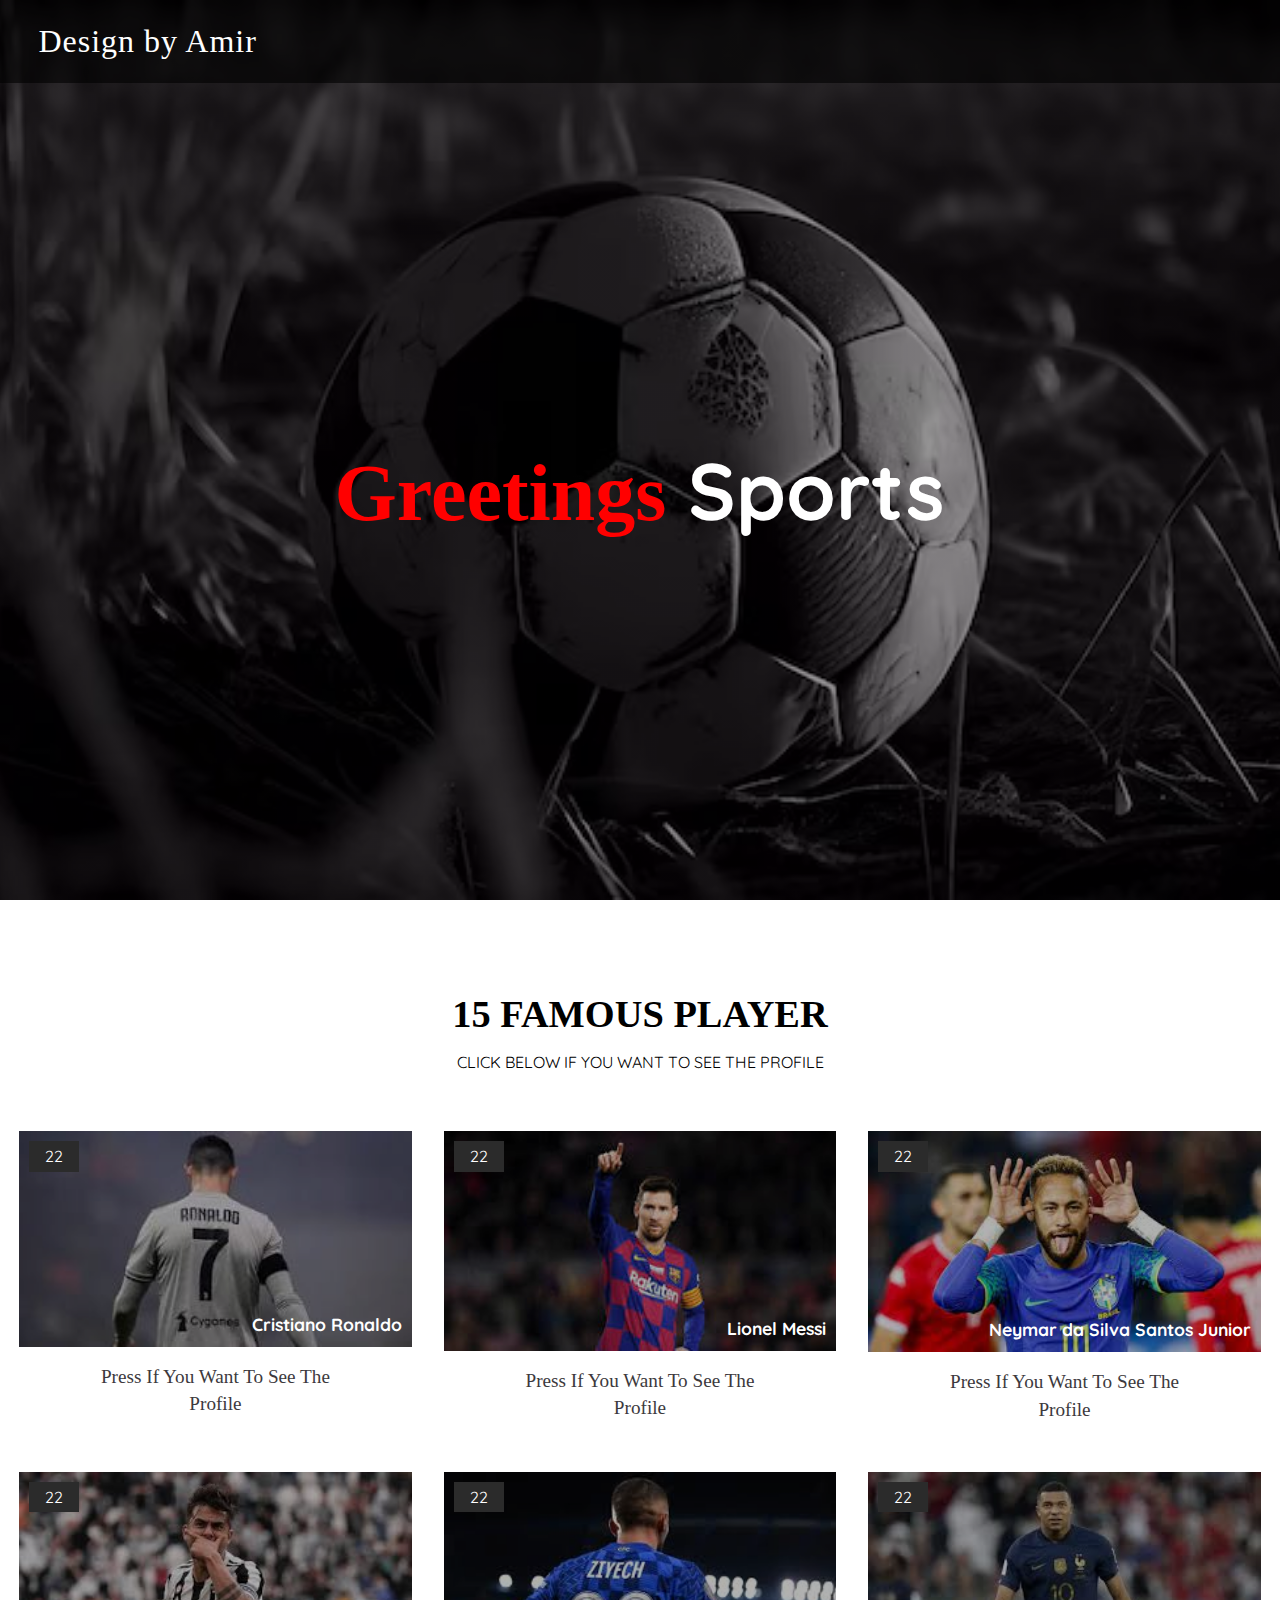
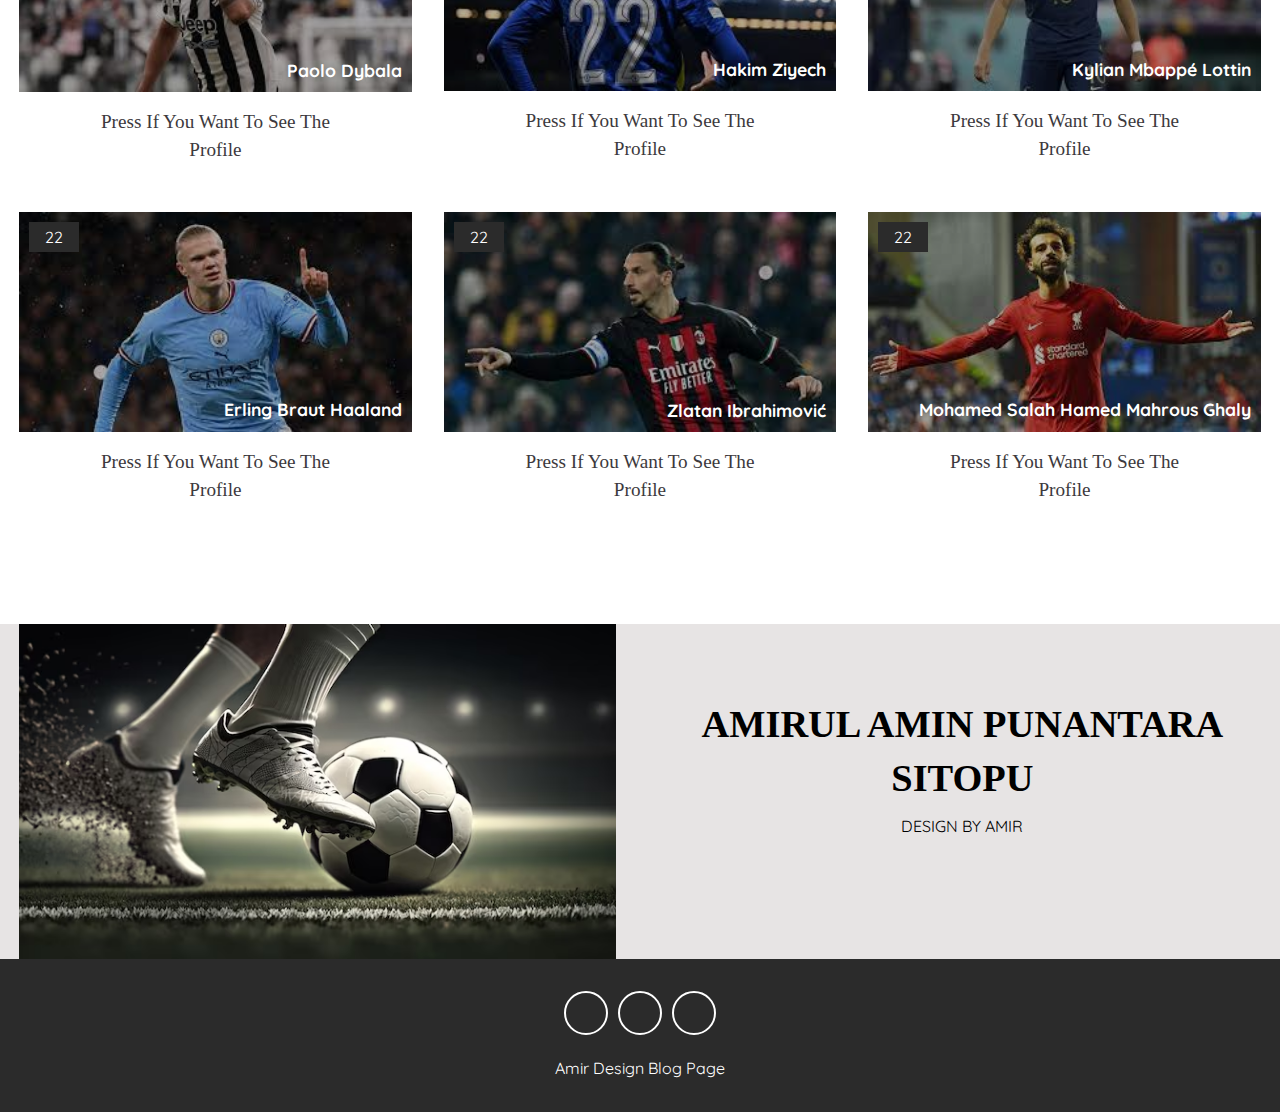
<file: index.html>
<!DOCTYPE html>
<html lang="en">
<head>
    <meta charset="UTF-8">
    <meta name="viewport" content="width=device-width, initial-scale=1.0">
    <title>Website Blogger Sedehana</title>
    <link rel="stylesheet" href="https://cdnjs.cloudflare.com/ajax/libs/font-awesome/6.5.1/css/all.min.css"
        integrity="sha512-DTOQO9RWCH3ppGqcWaEA1BIZOC6xxalwEsw9c2QQeAIftl+Vegovlnee1c9QX4TctnWMn13TZye+giMm8e2LwA=="
        crossorigin="anonymous" referrerpolicy="no-referrer"/>
    <link rel="stylesheet" href="style.css">
</head>
<body>
    <header>
        <nav class="navbar">
            <div class="container">
                <a href="index.html" class="navbar-brand">Design by Amir</a>
            </div>
        </nav>

        <div class="banner">
            <div class="container">
                <h1 class="banner-title">
                    <span>Greetings</span> Sports
                </h1>
            </div>
        </div>
    </header>

    <section class="design" id="design">
        <div class="container">
            <div class="title">
                <h2>15 famous player</h2>
                <p>Click below if you want to see the profile</p>
            </div>

            <div class="design-content">

                <div class="design-item">
                    <div class="design-img">
                        <img src="G1.jpg" alt="">
                        <span><i class="far fa-heart"></i>22</span>
                        <span>Cristiano Ronaldo</span>
                    </div>
                    <div class="design-title">
                        <a href="G1.html">press if you want to see the profile</a>
                    </div>
                </div>

                <div class="design-item">
                    <div class="design-img">
                        <img src="G2.jpg" alt="">
                        <span><i class="far fa-heart"></i>22</span>
                        <span>Lionel Messi</span>
                    </div>
                    <div class="design-title">
                        <a href="G2.html">press if you want to see the profile</a>
                    </div>
                </div>

                <div class="design-item">
                    <div class="design-img">
                        <img src="G3.jpg" alt="">
                        <span><i class="far fa-heart"></i>22</span>
                        <span>Neymar da Silva Santos Junior</span>
                    </div>
                    <div class="design-title">
                        <a href="G3.html">press if you want to see the profile</a>
                    </div>
                </div>

                <div class="design-item">
                    <div class="design-img">
                        <img src="G4.jpg" alt="">
                        <span><i class="far fa-heart"></i>22</span>
                        <span>Paolo Dybala</span>
                    </div>
                    <div class="design-title">
                        <a href="G4.html">press if you want to see the profile</a>
                    </div>
                </div>

                <div class="design-item">
                    <div class="design-img">
                        <img src="G5.jpg" alt="">
                        <span><i class="far fa-heart"></i>22</span>
                        <span>Hakim Ziyech</span>
                    </div>
                    <div class="design-title">
                        <a href="G5.html">press if you want to see the profile</a>
                    </div>
                </div>

                <div class="design-item">
                    <div class="design-img">
                        <img src="G6.jpg" alt="">
                        <span><i class="far fa-heart"></i>22</span>
                        <span>Kylian Mbappé Lottin</span>
                    </div>
                    <div class="design-title">
                        <a href="G6.html">press if you want to see the profile</a>
                    </div>
                </div>

                <div class="design-item">
                    <div class="design-img">
                        <img src="G7.jpg" alt="">
                        <span><i class="far fa-heart"></i>22</span>
                        <span>Erling Braut Haaland</span>
                    </div>
                    <div class="design-title">
                        <a href="G7.html">press if you want to see the profile</a>
                    </div>
                </div>

                <div class="design-item">
                    <div class="design-img">
                        <img src="G8.jpg" alt="">
                        <span><i class="far fa-heart"></i>22</span>
                        <span>Zlatan Ibrahimović</span>
                    </div>
                    <div class="design-title">
                        <a href="G8.html">press if you want to see the profile</a>
                    </div>
                </div>

                <div class="design-item">
                    <div class="design-img">
                        <img src="G9.jpg" alt="">
                        <span><i class="far fa-heart"></i>22</span>
                        <span>Mohamed Salah Hamed Mahrous Ghaly</span>
                    </div>
                    <div class="design-title">
                        <a href="G9.html">press if you want to see the profile</a>
                    </div>
                </div>

            </div>
        </div>
    </section>

    <section class="about" id="about">
        <div class="container">
            <div class="about-content">
                <div>
                    <img src="Walpaper1.avif" alt="">
                </div>
                <div class="about-text">
                    <div class="title">
                        <h2>Amirul Amin Punantara Sitopu</h2>
                        <p>Design by Amir</p>
                    </div>
                    <p></p>
                    <p></p>
                </div>
            </div>
        </div>
    </section>

    <footer>
        <div class="social-links">
            <a href="#"><i class="fab fa-facebook"></i></a>
            <a href="https://www.tiktok.com/@amrlaps?_t=8ifJKqqSteS&_r=1"><i class="fab fa-tiktok"></i></a>
            <a href="https://www.instagram.com/amrlaps?igsh=c3M4cTdwMGZ5bXU2"><i class="fab fa-instagram"></i></a>
        </div>
        <span>Amir Design Blog Page</span>
    </footer>
</body>
</html>
</file>
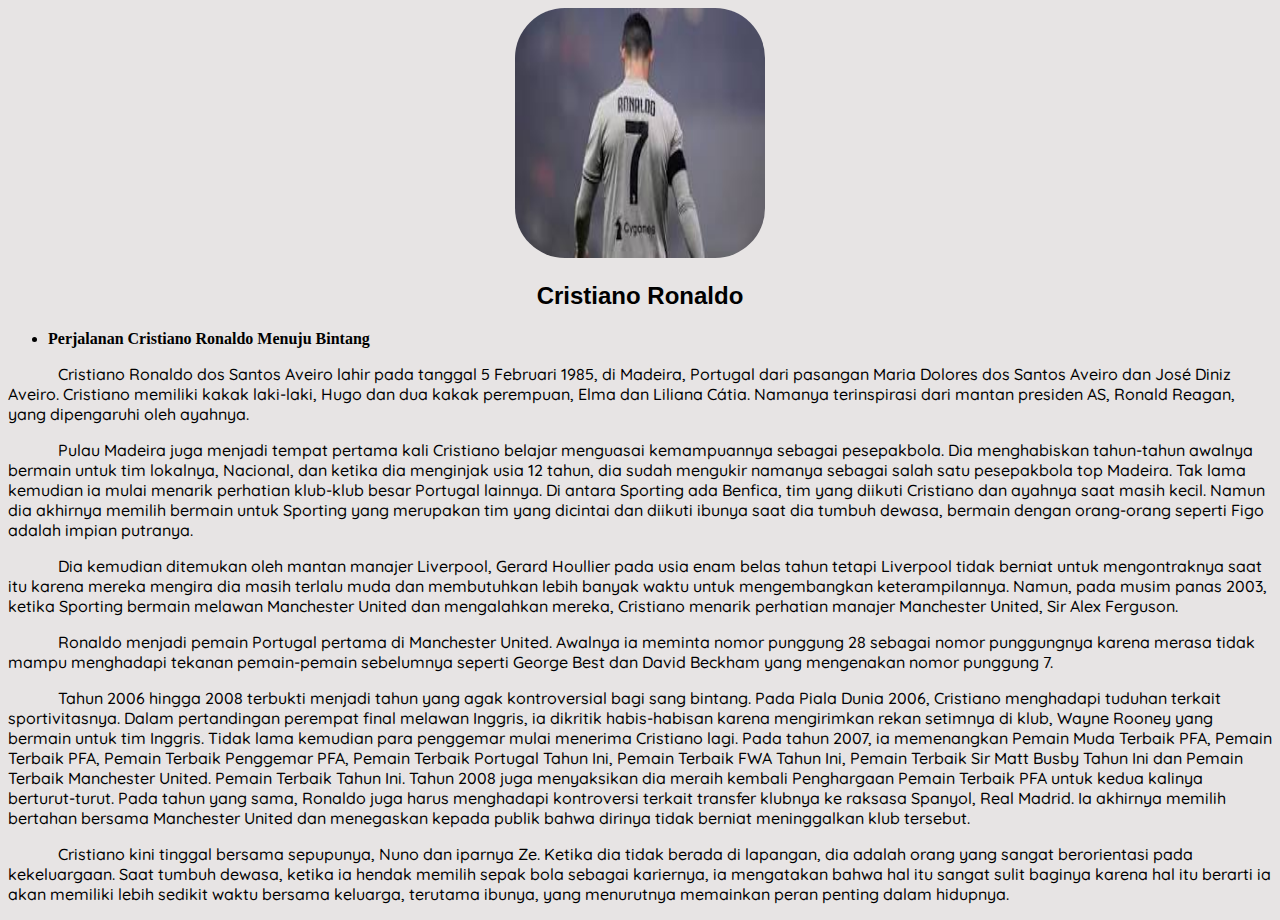
<file: G1.html>
<!DOCTYPE html>
<html lang="en">
<head>
    <meta charset="UTF-8">
    <meta name="viewport" content="width=device-width, initial-scale=1.0">
    <title>Cristiano Ronaldo</title>
    <link rel="stylesheet" href="G1.css">
</head>
<body>
    <center>
        <a href="index.html"><img src="G1.jpg" height="250px" width="250"></a>
        <h2>Cristiano Ronaldo</h2>
    </center> 
    <ul>
        <li>
           <b>Perjalanan Cristiano Ronaldo Menuju Bintang</b>
        </li>
    </ul>

        <p> Cristiano Ronaldo dos Santos Aveiro lahir pada tanggal 5 Februari 1985, di Madeira, Portugal dari pasangan
            Maria Dolores dos Santos Aveiro dan José Diniz Aveiro. Cristiano memiliki kakak laki-laki, Hugo dan dua kakak
            perempuan, Elma dan Liliana Cátia. Namanya terinspirasi dari mantan presiden AS, Ronald Reagan, yang dipengaruhi
            oleh ayahnya.
        </p>
        
        <p>Pulau Madeira juga menjadi tempat pertama kali Cristiano belajar menguasai kemampuannya sebagai pesepakbola.
            Dia menghabiskan tahun-tahun awalnya bermain untuk tim lokalnya, Nacional, dan ketika dia menginjak usia 12 tahun,
            dia sudah mengukir namanya sebagai salah satu pesepakbola top Madeira. Tak lama kemudian ia mulai menarik perhatian
            klub-klub besar Portugal lainnya. Di antara Sporting ada Benfica, tim yang diikuti Cristiano dan ayahnya saat masih
            kecil. Namun dia akhirnya memilih bermain untuk Sporting yang merupakan tim yang dicintai dan diikuti ibunya saat dia
            tumbuh dewasa, bermain dengan orang-orang seperti Figo adalah impian putranya.
        </p>

        <p>
            Dia kemudian ditemukan oleh mantan manajer Liverpool, Gerard Houllier pada usia enam belas tahun tetapi Liverpool
            tidak berniat untuk mengontraknya saat itu karena mereka mengira dia masih terlalu muda dan membutuhkan lebih
            banyak waktu untuk mengembangkan keterampilannya. Namun, pada musim panas 2003, ketika Sporting bermain melawan
            Manchester United dan mengalahkan mereka, Cristiano menarik perhatian manajer Manchester United, Sir Alex
            Ferguson.
        </p>

        <p>
            Ronaldo menjadi pemain Portugal pertama di Manchester United. Awalnya ia meminta nomor punggung 28 sebagai
            nomor punggungnya karena merasa tidak mampu menghadapi tekanan pemain-pemain sebelumnya seperti George Best
            dan David Beckham yang mengenakan nomor punggung 7.
        </p>

        <p>
            Tahun 2006 hingga 2008 terbukti menjadi tahun yang agak kontroversial bagi sang bintang. Pada Piala Dunia 2006,
            Cristiano menghadapi tuduhan terkait sportivitasnya. Dalam pertandingan perempat final melawan Inggris, ia
            dikritik habis-habisan karena mengirimkan rekan setimnya di klub, Wayne Rooney yang bermain untuk tim Inggris.
            Tidak lama kemudian para penggemar mulai menerima Cristiano lagi. Pada tahun 2007, ia memenangkan Pemain Muda
            Terbaik PFA, Pemain Terbaik PFA, Pemain Terbaik Penggemar PFA, Pemain Terbaik Portugal Tahun Ini, Pemain Terbaik
            FWA Tahun Ini, Pemain Terbaik Sir Matt Busby Tahun Ini dan Pemain Terbaik Manchester United. Pemain Terbaik Tahun
            Ini. Tahun 2008 juga menyaksikan dia meraih kembali Penghargaan Pemain Terbaik PFA untuk kedua kalinya berturut-turut.
            Pada tahun yang sama, Ronaldo juga harus menghadapi kontroversi terkait transfer klubnya ke raksasa Spanyol, Real Madrid.
            Ia akhirnya memilih bertahan bersama Manchester United dan menegaskan kepada publik bahwa dirinya tidak berniat meninggalkan
            klub tersebut.
        </p>

        <p>
            Cristiano kini tinggal bersama sepupunya, Nuno dan iparnya Ze. Ketika dia tidak berada di lapangan, dia adalah
            orang yang sangat berorientasi pada kekeluargaan. Saat tumbuh dewasa, ketika ia hendak memilih sepak bola sebagai
            kariernya, ia mengatakan bahwa hal itu sangat sulit baginya karena hal itu berarti ia akan memiliki lebih sedikit
            waktu bersama keluarga, terutama ibunya, yang menurutnya memainkan peran penting dalam hidupnya.
        </p>
</body>
</html>
</file>
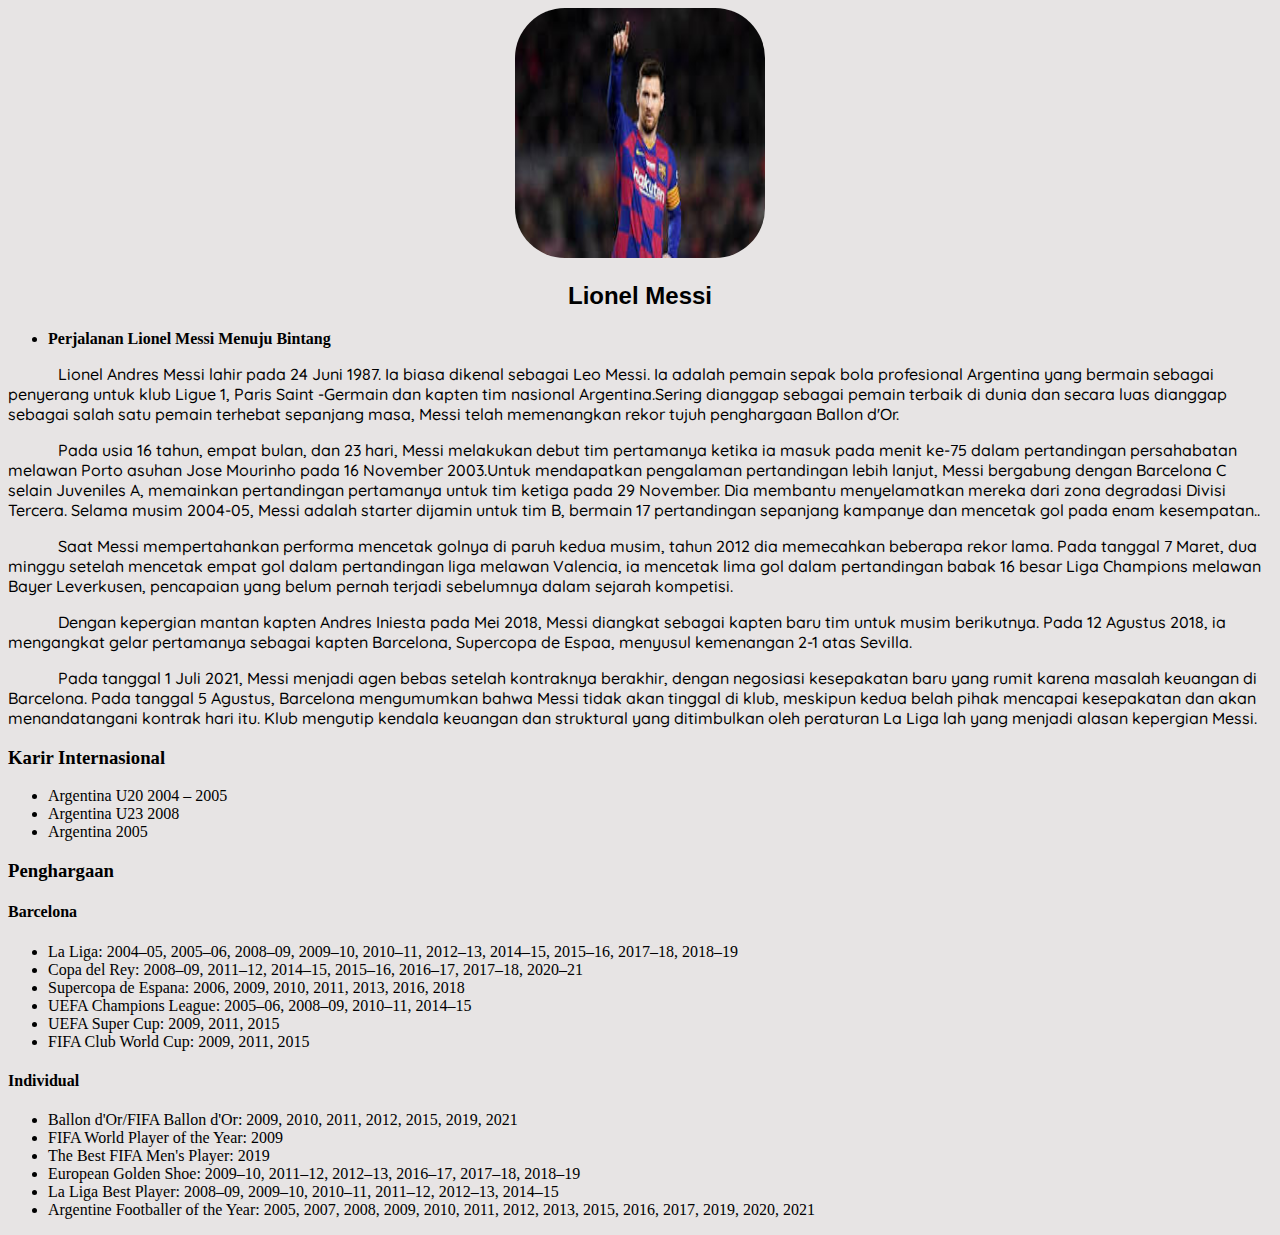
<file: G2.html>
<!DOCTYPE html>
<html lang="en">
<head>
    <meta charset="UTF-8">
    <meta name="viewport" content="width=device-width, initial-scale=1.0">
    <title>Lionel Messi</title>
    <link rel="stylesheet" href="G2.css">
</head>
<body>
    <center>
        <a href="index.html"><img src="G2.jpg" height="250px" width="250"></a>
        <h2>Lionel Messi</h2>
    </center> 

    <ul>
        <li>
           <b>Perjalanan Lionel Messi Menuju Bintang</b>
        </li>
    </ul>

        <p> Lionel Andres Messi lahir pada 24 Juni 1987. Ia biasa dikenal sebagai Leo Messi. Ia adalah pemain sepak bola profesional Argentina yang bermain sebagai
            penyerang untuk klub Ligue 1, Paris Saint -Germain dan kapten tim nasional Argentina.Sering dianggap sebagai pemain terbaik di dunia dan secara luas dianggap
            sebagai salah satu pemain terhebat sepanjang masa, Messi telah memenangkan rekor tujuh penghargaan Ballon d'Or.
        </p>
    
        <p> Pada usia 16 tahun, empat bulan, dan 23 hari, Messi melakukan debut tim pertamanya ketika ia masuk pada menit ke-75 dalam pertandingan persahabatan melawan Porto
            asuhan Jose Mourinho pada 16 November 2003.Untuk mendapatkan pengalaman pertandingan lebih lanjut, Messi bergabung dengan Barcelona C selain Juveniles A, memainkan
            pertandingan pertamanya untuk tim ketiga pada 29 November. Dia membantu menyelamatkan mereka dari zona degradasi Divisi Tercera.
            Selama musim 2004-05, Messi adalah starter dijamin untuk tim B, bermain 17 pertandingan sepanjang kampanye dan mencetak gol pada enam kesempatan..
        </p>

        <p>
            Saat Messi mempertahankan performa mencetak golnya di paruh kedua musim, tahun 2012 dia memecahkan beberapa rekor lama. Pada tanggal 7 Maret,
            dua minggu setelah mencetak empat gol dalam pertandingan liga melawan Valencia, ia mencetak lima gol dalam pertandingan babak 16 besar Liga Champions
            melawan Bayer Leverkusen, pencapaian yang belum pernah terjadi sebelumnya dalam sejarah kompetisi.
        </p>

        <p>
            Dengan kepergian mantan kapten Andres Iniesta pada Mei 2018, Messi diangkat sebagai kapten baru tim untuk musim berikutnya. Pada 12 Agustus 2018,
            ia mengangkat gelar pertamanya sebagai kapten Barcelona, Supercopa de Espaa, menyusul kemenangan 2-1 atas Sevilla.
        </p>

        <p>
            Pada tanggal 1 Juli 2021, Messi menjadi agen bebas setelah kontraknya berakhir, dengan negosiasi kesepakatan baru yang rumit karena masalah keuangan
            di Barcelona. Pada tanggal 5 Agustus, Barcelona mengumumkan bahwa Messi tidak akan tinggal di klub, meskipun kedua belah pihak mencapai kesepakatan dan
            akan menandatangani kontrak hari itu. Klub mengutip kendala keuangan dan struktural yang ditimbulkan oleh peraturan La Liga lah yang menjadi alasan kepergian Messi.
        </p>

        <h3>Karir Internasional</h3>
        <ul>
            <li>Argentina U20   2004 – 2005</li>
            <li>Argentina U23   2008</li>
            <li>Argentina       2005</li>
    </ul>

    <h3>Penghargaan</h3>
        <h4>Barcelona</h4>
        <ul>
            <li>La Liga: 2004–05, 2005–06, 2008–09, 2009–10, 2010–11, 2012–13, 2014–15, 2015–16, 2017–18, 2018–19</li>
            <li>Copa del Rey: 2008–09, 2011–12, 2014–15, 2015–16, 2016–17, 2017–18, 2020–21</li>
            <li>Supercopa de Espana: 2006, 2009, 2010, 2011, 2013, 2016, 2018</li>
            <li>UEFA Champions League: 2005–06, 2008–09, 2010–11, 2014–15</li>
            <li>UEFA Super Cup: 2009, 2011, 2015</li>
            <li>FIFA Club World Cup: 2009, 2011, 2015</li>
        </ul> 

        <h4>Individual</h4>
        <ul>
            <li>Ballon d'Or/FIFA Ballon d'Or: 2009, 2010, 2011, 2012, 2015, 2019, 2021</li>
            <li>FIFA World Player of the Year: 2009</li>
            <li>The Best FIFA Men's Player: 2019</li>
            <li>European Golden Shoe: 2009–10, 2011–12, 2012–13, 2016–17, 2017–18, 2018–19</li>
            <li>La Liga Best Player: 2008–09, 2009–10, 2010–11, 2011–12, 2012–13, 2014–15</li>
            <li>Argentine Footballer of the Year: 2005, 2007, 2008, 2009, 2010, 2011, 2012, 2013, 2015, 2016, 2017, 2019, 2020, 2021</li>
        </ul> 
</body>
</html>
</file>
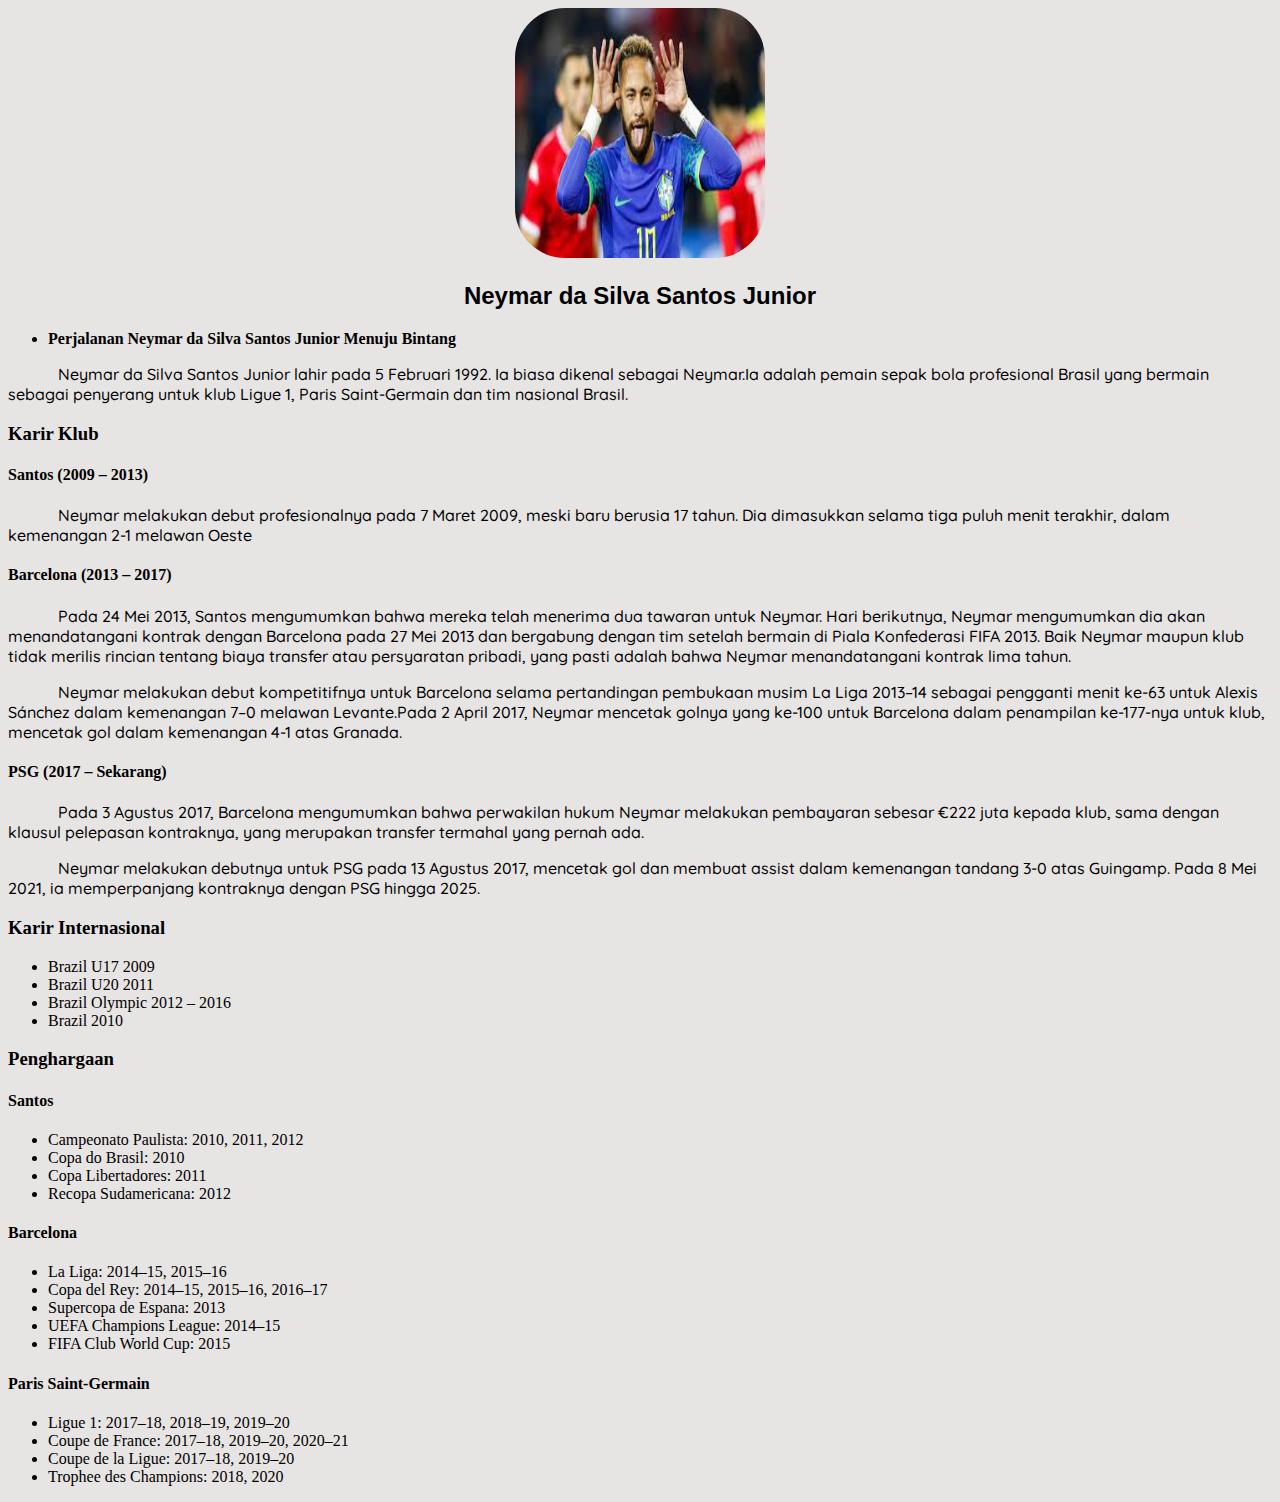
<file: G3.html>
<!DOCTYPE html>
<html lang="en">
<head>
    <meta charset="UTF-8">
    <meta name="viewport" content="width=device-width, initial-scale=1.0">
    <title>Neymar Jr</title>
    <link rel="stylesheet" href="G3.css">
</head>
<body>
    <center>
        <a href="index.html"><img src="G3.jpg" height="250px" width="250"></a>
        <h2>Neymar da Silva Santos Junior</h2>
    </center>

    <ul>
        <li>
           <b>Perjalanan Neymar da Silva Santos Junior Menuju Bintang</b>
        </li>
    </ul>
        <p> Neymar da Silva Santos Junior lahir pada 5 Februari 1992. Ia biasa dikenal sebagai Neymar.Ia adalah pemain sepak bola profesional Brasil yang
            bermain sebagai penyerang untuk klub Ligue 1, Paris Saint-Germain dan tim nasional Brasil.
        </p>
    
    <h3>Karir Klub</h3>
        <h4>Santos (2009 – 2013)</h4>
            <p>
                Neymar melakukan debut profesionalnya pada 7 Maret 2009, meski baru berusia 17 tahun. Dia dimasukkan selama tiga puluh menit terakhir, dalam
                kemenangan 2-1 melawan Oeste
            </p>

        <h4>Barcelona (2013 – 2017)</h4>
        <p>
            Pada 24 Mei 2013, Santos mengumumkan bahwa mereka telah menerima dua tawaran untuk Neymar. Hari berikutnya, Neymar mengumumkan dia akan
            menandatangani kontrak dengan Barcelona pada 27 Mei 2013 dan bergabung dengan tim setelah bermain di Piala Konfederasi
            FIFA 2013. Baik Neymar maupun klub tidak merilis rincian tentang biaya transfer atau persyaratan pribadi, yang pasti
            adalah bahwa Neymar menandatangani kontrak lima tahun.
        </p>

        <p>
            Neymar melakukan debut kompetitifnya untuk Barcelona selama pertandingan pembukaan musim La Liga 2013–14 sebagai pengganti menit ke-63 untuk
            Alexis Sánchez dalam kemenangan 7–0 melawan Levante.Pada 2 April 2017, Neymar mencetak golnya yang ke-100 untuk Barcelona dalam penampilan
            ke-177-nya untuk klub, mencetak gol dalam kemenangan 4-1 atas Granada.
        </p>

        <h4>PSG (2017 – Sekarang)</h4>
        <p>
            Pada 3 Agustus 2017, Barcelona mengumumkan bahwa perwakilan hukum Neymar melakukan pembayaran sebesar €222 juta kepada klub, sama dengan klausul pelepasan kontraknya,
            yang merupakan transfer termahal yang pernah ada.
        </p>

        <p>
            Neymar melakukan debutnya untuk PSG pada 13 Agustus 2017, mencetak gol dan membuat assist dalam kemenangan tandang 3-0 atas Guingamp.
            Pada 8 Mei 2021, ia memperpanjang kontraknya dengan PSG hingga 2025.
        </p>

    <h3>Karir Internasional</h3>
        <ul>
            <li>Brazil U17      2009</li>
            <li>Brazil U20      2011</li> 
            <li>Brazil Olympic  2012 – 2016</li>
            <li>Brazil          2010</li>
        </ul>

    <h3>Penghargaan</h3>
        <h4>Santos</h4>
        <ul>
            <li>Campeonato Paulista: 2010, 2011, 2012</li>
            <li>Copa do Brasil: 2010</li>
            <li>Copa Libertadores: 2011</li>
            <li>Recopa Sudamericana: 2012</li>
        </ul>

        <h4>Barcelona</h4>
        <ul>
            <li>La Liga: 2014–15, 2015–16</li>
            <li>Copa del Rey: 2014–15, 2015–16, 2016–17</li>
            <li>Supercopa de Espana: 2013</li>
            <li>UEFA Champions League: 2014–15</li>
            <li>FIFA Club World Cup: 2015</li>
        </ul>

        <h4>Paris Saint-Germain</h4>
        <ul>
            <li>Ligue 1: 2017–18, 2018–19, 2019–20</li>
            <li>Coupe de France: 2017–18, 2019–20, 2020–21</li>
            <li>Coupe de la Ligue: 2017–18, 2019–20</li>
            <li>Trophee des Champions: 2018, 2020</li>
        </ul> 
</body>
</html>
</file>
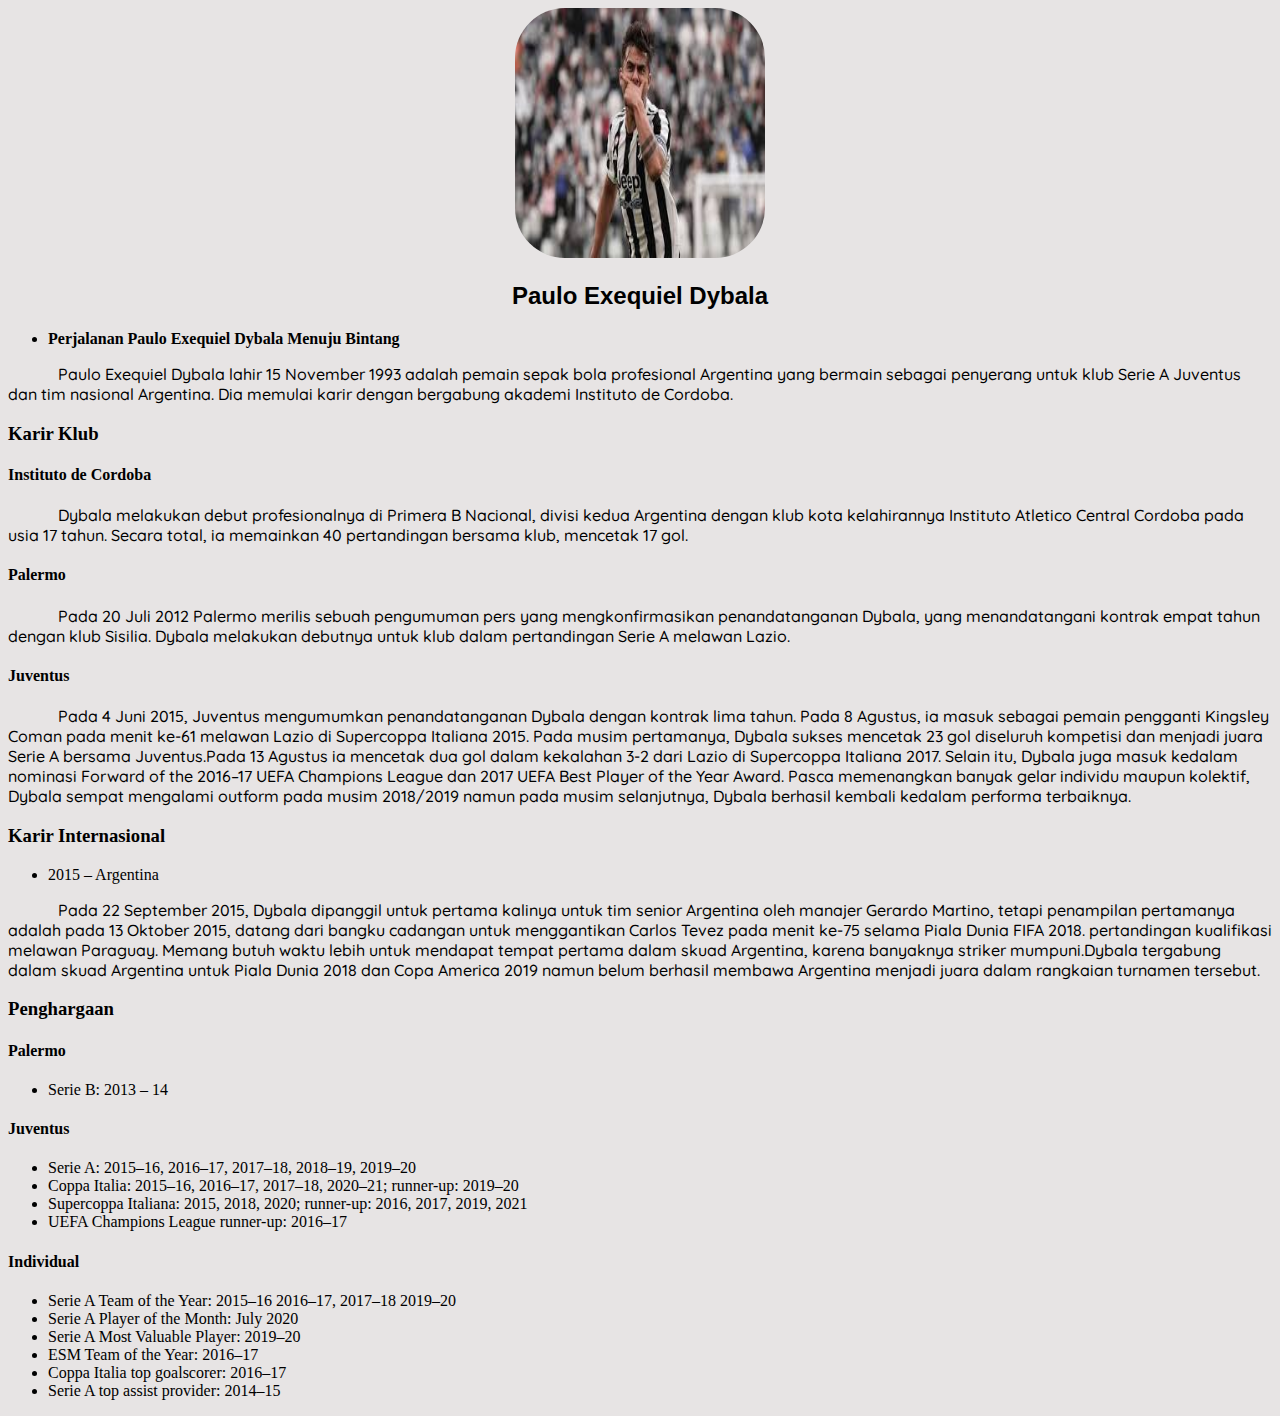
<file: G4.html>
<!DOCTYPE html>
<html lang="en">
<head>
    <meta charset="UTF-8">
    <meta name="viewport" content="width=device-width, initial-scale=1.0">
    <title>Paolo Dybala</title>
    <link rel="stylesheet" href="G4.css">
</head>
<body>
    <center>
        <a href="index.html"><img src="G4.jpg" height="250px" width="250"></a>
        <h2>Paulo Exequiel Dybala</h2>
    </center> 

    <ul>
        <li>
           <b>Perjalanan Paulo Exequiel Dybala Menuju Bintang</b>
        </li>
    </ul>

    <p>
        Paulo Exequiel Dybala lahir 15 November 1993 adalah pemain sepak bola profesional Argentina yang bermain
        sebagai penyerang untuk klub Serie A Juventus
        dan tim nasional Argentina. Dia memulai karir dengan bergabung akademi Instituto de Cordoba.
    </p>
        
    <h3>Karir Klub</h3>
    <h4>Instituto de Cordoba</h4>
        <p>
            Dybala melakukan debut profesionalnya di Primera B Nacional, divisi kedua Argentina dengan klub kota
            kelahirannya Instituto Atletico Central Cordoba pada usia 17 tahun. Secara total, ia memainkan 40
            pertandingan bersama klub, mencetak 17 gol.
        </p>

    <h4>Palermo</h4>
        <p>
            Pada 20 Juli 2012 Palermo merilis sebuah pengumuman pers yang mengkonfirmasikan penandatanganan Dybala,
            yang menandatangani kontrak empat tahun dengan klub Sisilia. Dybala melakukan debutnya untuk klub dalam
            pertandingan Serie A melawan Lazio.
        </p>

    <h4>Juventus</h4>
        <p>
            Pada 4 Juni 2015, Juventus mengumumkan penandatanganan Dybala dengan kontrak lima tahun. Pada 8 Agustus,
            ia masuk sebagai pemain pengganti Kingsley Coman pada menit ke-61 melawan Lazio di Supercoppa Italiana 2015.
            Pada musim pertamanya, Dybala sukses mencetak 23 gol diseluruh kompetisi dan menjadi juara Serie A bersama
            Juventus.Pada 13 Agustus ia mencetak dua gol dalam kekalahan 3-2 dari Lazio di Supercoppa Italiana 2017.
            Selain itu, Dybala juga masuk kedalam nominasi Forward of the 2016–17 UEFA Champions League dan  2017 UEFA
            Best Player of the Year Award. Pasca memenangkan banyak gelar individu maupun kolektif, Dybala sempat
            mengalami outform pada musim 2018/2019 namun pada musim selanjutnya, Dybala berhasil kembali kedalam performa
            terbaiknya.
        </p>

    <h3>Karir Internasional</h3>
        <ul>
            <li>2015 – Argentina</li>
        </ul>

        <p>
            Pada 22 September 2015, Dybala dipanggil untuk pertama kalinya untuk tim senior Argentina oleh manajer Gerardo
            Martino, tetapi penampilan pertamanya adalah pada 13 Oktober 2015, datang dari bangku cadangan untuk menggantikan
            Carlos Tevez pada menit ke-75 selama Piala Dunia FIFA 2018. pertandingan kualifikasi melawan Paraguay. Memang butuh
            waktu lebih untuk mendapat tempat pertama dalam skuad Argentina, karena banyaknya striker mumpuni.Dybala tergabung
            dalam skuad Argentina untuk Piala Dunia 2018 dan Copa America 2019 namun belum berhasil membawa Argentina menjadi
            juara dalam rangkaian turnamen tersebut.
        </p>

    <h3>Penghargaan</h3>
        <h4>Palermo</h4>
            <ul>
                <li>Serie B: 2013 – 14</li>
            </ul>

        <h4>Juventus</h4>
            <ul>
                <li>Serie A: 2015–16, 2016–17, 2017–18, 2018–19, 2019–20</li>
                <li>Coppa Italia: 2015–16, 2016–17, 2017–18, 2020–21; runner-up: 2019–20</li>
                <li>Supercoppa Italiana: 2015, 2018, 2020; runner-up: 2016, 2017, 2019, 2021</li>
                <li>UEFA Champions League runner-up: 2016–17</li>
            </ul>

        <h4>Individual</h4>
            <ul>
                <li>Serie A Team of the Year: 2015–16 2016–17, 2017–18 2019–20</li>
                <li>Serie A Player of the Month: July 2020</li>
                <li>Serie A Most Valuable Player: 2019–20</li>
                <li>ESM Team of the Year: 2016–17</li>
                <li>Coppa Italia top goalscorer: 2016–17</li>
                <li>Serie A top assist provider: 2014–15</li>
            </ul>
</body>
</html>
</file>
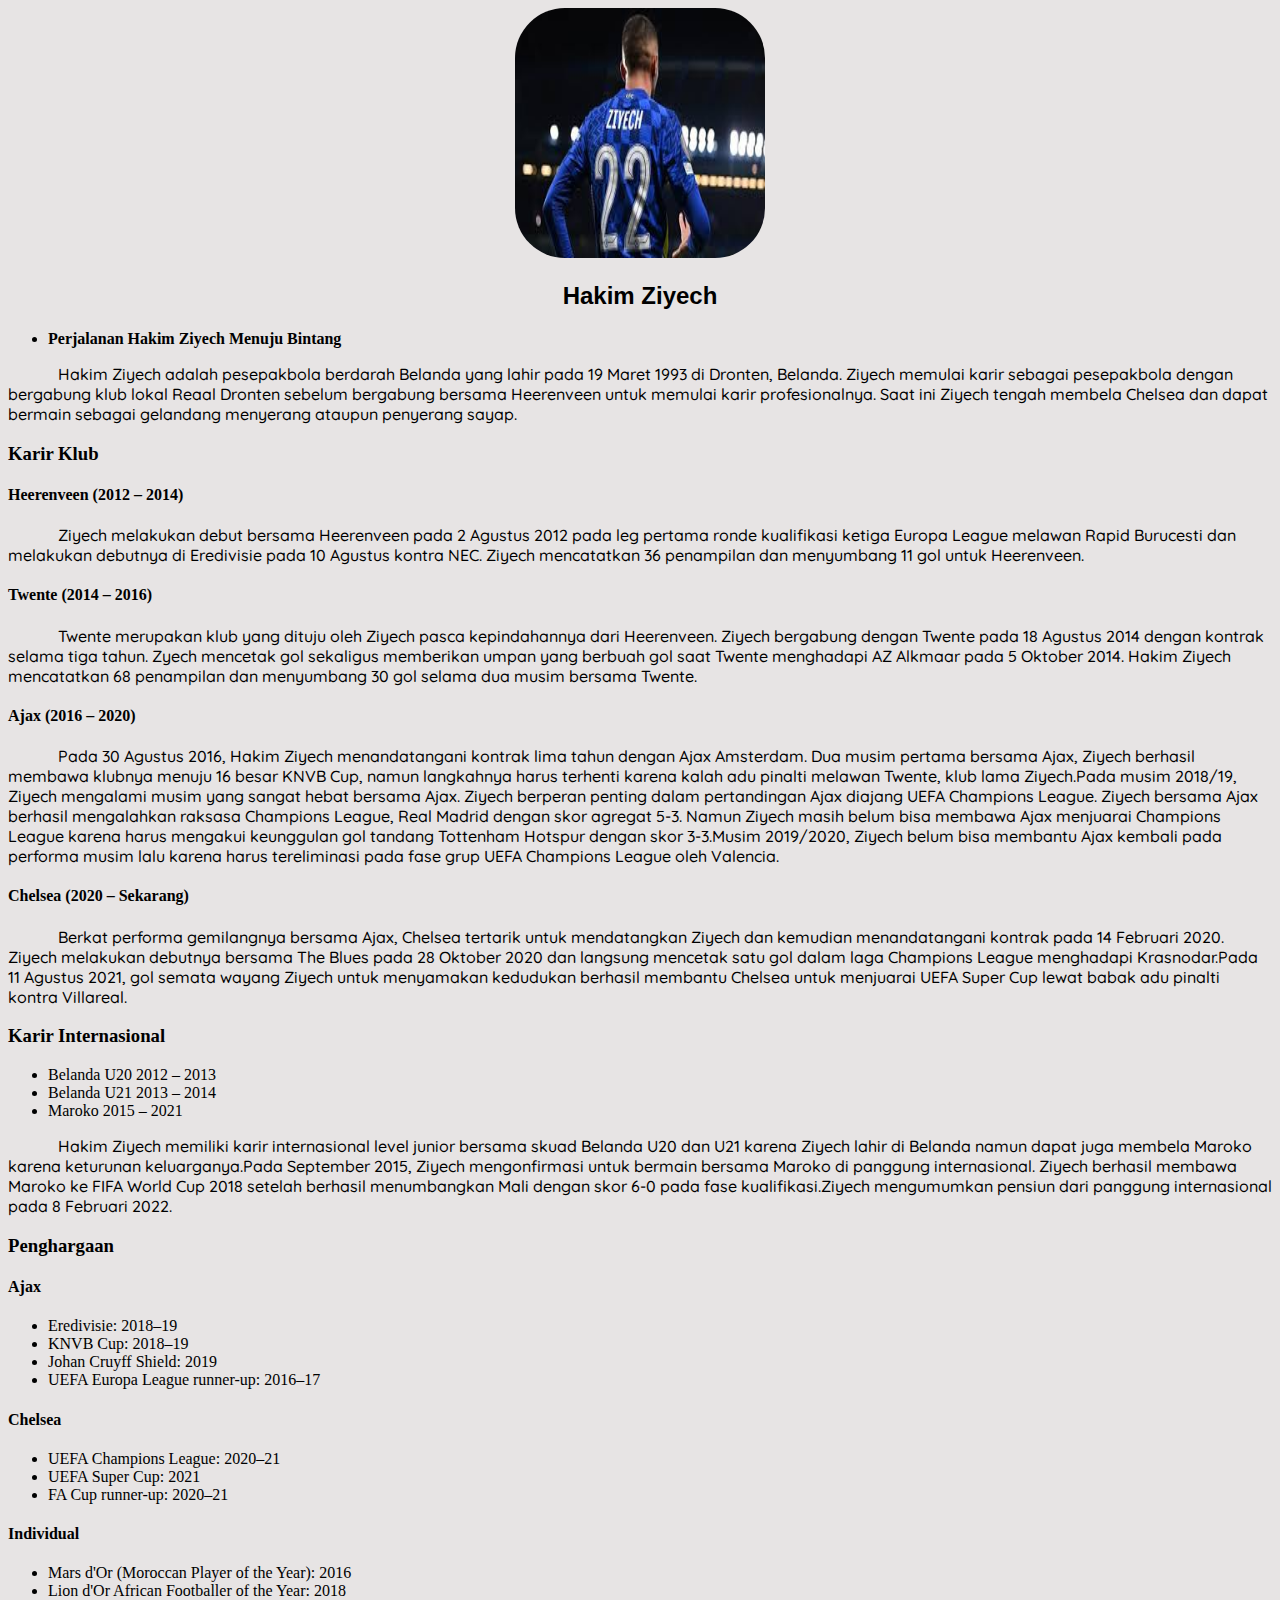
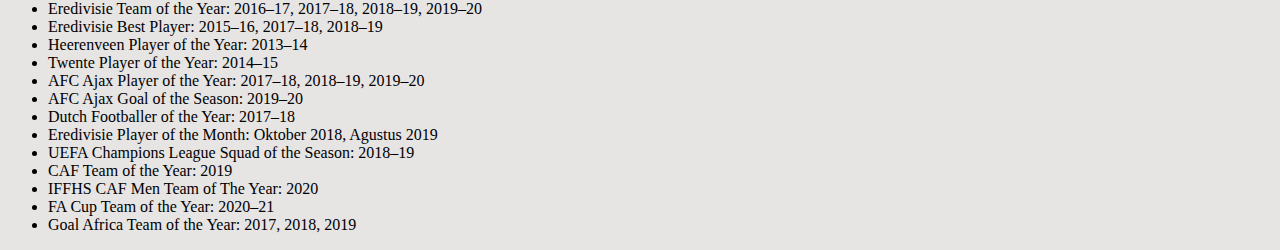
<file: G5.html>
<!DOCTYPE html>
<html lang="en">
<head>
    <meta charset="UTF-8">
    <meta name="viewport" content="width=device-width, initial-scale=1.0">
    <title>Hakim Ziyech</title>
    <link rel="stylesheet" href="G5.css">
</head>
<body>
    <center>
        <a href="index.html"><img src="G5.jpg" height="250px" width="250"></a>
        <h2>Hakim Ziyech</h2>
    </center> 

    <ul>
        <li>
           <b>Perjalanan Hakim Ziyech Menuju Bintang</b>
        </li>
    </ul>

        <p> 
            Hakim Ziyech adalah pesepakbola berdarah Belanda yang lahir pada 19 Maret 1993 di Dronten, Belanda.
            Ziyech memulai karir sebagai pesepakbola dengan bergabung klub lokal Reaal Dronten sebelum bergabung bersama
            Heerenveen untuk memulai karir profesionalnya. Saat ini Ziyech tengah membela Chelsea dan dapat bermain
            sebagai gelandang menyerang ataupun penyerang sayap.
        </p>

    <h3>Karir Klub</h3>
        <h4>Heerenveen (2012 – 2014)</h4>
            <p>
                Ziyech melakukan debut bersama Heerenveen pada 2 Agustus 2012 pada leg pertama ronde kualifikasi ketiga Europa
                League melawan Rapid Burucesti dan melakukan debutnya di Eredivisie pada 10 Agustus kontra NEC. Ziyech
                mencatatkan 36 penampilan dan menyumbang 11 gol untuk Heerenveen.
            </p>

        <h4>Twente (2014 – 2016)</h4>
            <p>
                Twente merupakan klub yang dituju oleh Ziyech pasca kepindahannya dari Heerenveen. Ziyech bergabung
                dengan Twente pada 18 Agustus 2014 dengan kontrak selama tiga tahun. Zyech mencetak gol sekaligus
                memberikan umpan yang berbuah gol saat Twente menghadapi AZ Alkmaar pada 5 Oktober 2014. Hakim Ziyech
                mencatatkan 68 penampilan dan menyumbang 30 gol selama dua musim bersama Twente.
            </p>

        <h4>Ajax (2016 – 2020)</h4>
            <p>
                Pada 30 Agustus 2016, Hakim Ziyech menandatangani kontrak lima tahun dengan Ajax Amsterdam. Dua musim
                pertama bersama Ajax, Ziyech berhasil membawa klubnya menuju 16 besar KNVB Cup, namun langkahnya harus
                terhenti karena kalah adu pinalti melawan Twente, klub lama Ziyech.Pada musim 2018/19, Ziyech mengalami
                musim yang sangat hebat bersama Ajax. Ziyech berperan penting dalam pertandingan Ajax diajang UEFA
                Champions League. Ziyech bersama Ajax berhasil mengalahkan raksasa Champions League, Real Madrid dengan
                skor agregat 5-3. Namun Ziyech masih belum bisa membawa Ajax menjuarai Champions League karena harus
                mengakui keunggulan gol tandang Tottenham Hotspur dengan skor 3-3.Musim 2019/2020, Ziyech belum bisa
                membantu Ajax kembali pada performa musim lalu karena harus tereliminasi pada fase grup UEFA Champions
                League oleh Valencia.
            </p>

        <h4>Chelsea (2020 – Sekarang)</h4>
            <p>
                Berkat performa gemilangnya bersama Ajax, Chelsea tertarik untuk mendatangkan Ziyech dan kemudian
                menandatangani kontrak pada 14 Februari 2020. Ziyech melakukan debutnya bersama The Blues pada 28 Oktober
                2020 dan langsung mencetak satu gol dalam laga Champions League menghadapi Krasnodar.Pada 11 Agustus 2021,
                gol semata wayang Ziyech untuk menyamakan kedudukan berhasil membantu Chelsea untuk menjuarai UEFA Super
                Cup lewat babak adu pinalti kontra Villareal.
            </p>

    <h3>Karir Internasional</h3>
        <ul>
            <li>Belanda U20     2012 – 2013</li>
            <li>Belanda U21     2013 – 2014</li>
            <li>Maroko          2015 – 2021</li>
        </ul>

        <p>
            Hakim Ziyech memiliki karir internasional level junior bersama skuad Belanda U20 dan U21 karena Ziyech lahir
            di Belanda namun dapat juga membela Maroko karena keturunan keluarganya.Pada September 2015, Ziyech
            mengonfirmasi untuk bermain bersama Maroko di panggung internasional. Ziyech berhasil membawa Maroko ke FIFA
            World Cup 2018 setelah berhasil menumbangkan Mali dengan skor 6-0 pada fase kualifikasi.Ziyech mengumumkan
            pensiun dari panggung internasional pada 8 Februari 2022.
        </p>

    <h3>Penghargaan</h3>
        <h4>Ajax</h4>
            <ul>
                <li>Eredivisie: 2018–19</li>
                <li>KNVB Cup: 2018–19</li>
                <li>Johan Cruyff Shield: 2019</li>
                <li>UEFA Europa League runner-up: 2016–17</li>
            </ul>

        <h4>Chelsea</h4>
            <ul>
                <li>UEFA Champions League: 2020–21</li>
                <li>UEFA Super Cup: 2021</li>
                <li>FA Cup runner-up: 2020–21</li>
            </ul>

        <h4>Individual</h4>
            <ul>
                <li>Mars d'Or (Moroccan Player of the Year): 2016</li>
                <li>Lion d'Or African Footballer of the Year: 2018</li>
                <li>Eredivisie Team of the Year: 2016–17, 2017–18, 2018–19, 2019–20</li>
                <li>Eredivisie Best Player: 2015–16, 2017–18, 2018–19</li>
                <li>Heerenveen Player of the Year: 2013–14</li>
                <li>Twente Player of the Year: 2014–15</li>
                <li>AFC Ajax Player of the Year: 2017–18, 2018–19, 2019–20</li>
                <li>AFC Ajax Goal of the Season: 2019–20</li>
                <li>Dutch Footballer of the Year: 2017–18</li>
                <li>Eredivisie Player of the Month: Oktober 2018, Agustus 2019</li>
                <li>UEFA Champions League Squad of the Season: 2018–19</li>
                <li>CAF Team of the Year: 2019</li>
                <li>IFFHS CAF Men Team of The Year: 2020</li>
                <li>FA Cup Team of the Year: 2020–21</li>
                <li>Goal Africa Team of the Year: 2017, 2018, 2019</li>
            </ul>
</body>
</html>
</file>
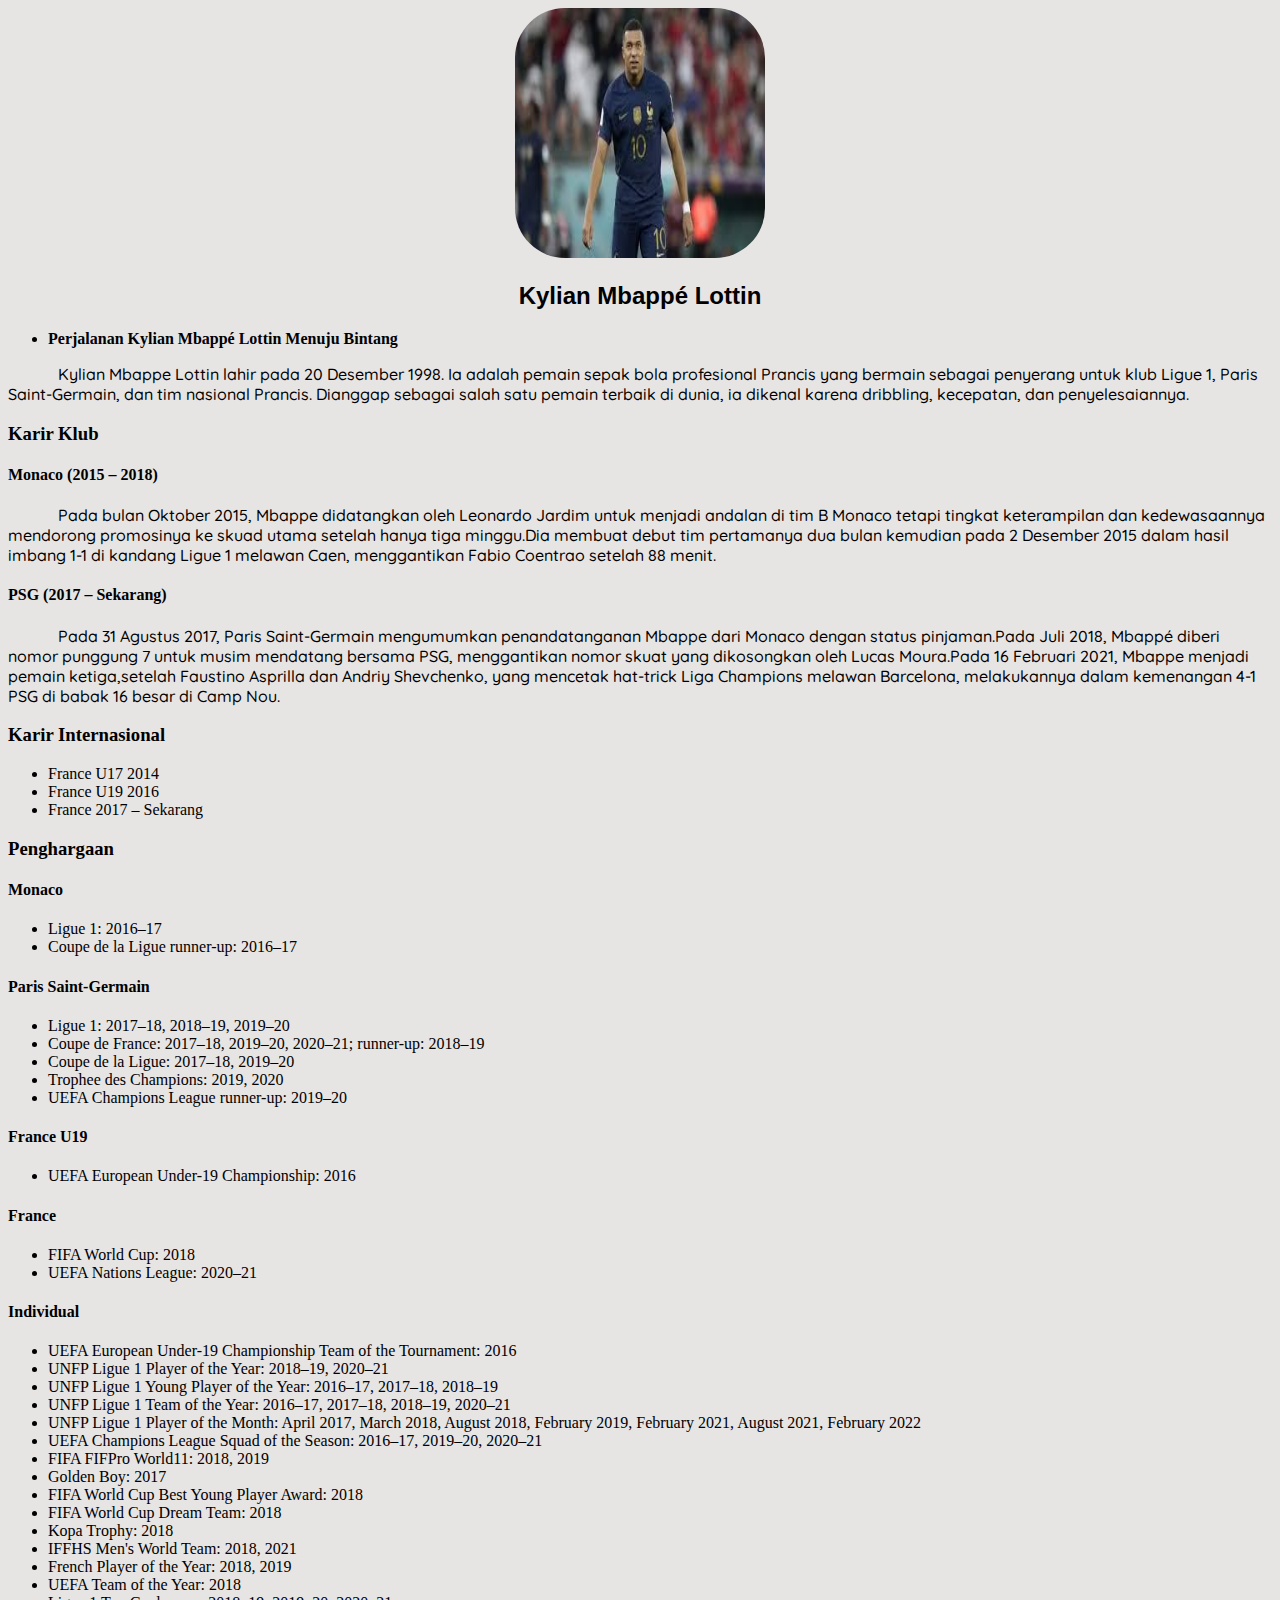
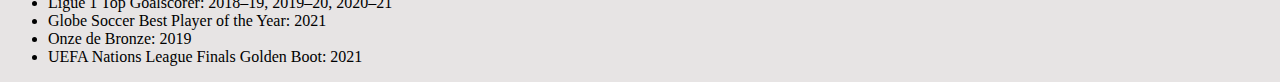
<file: G6.html>
<!DOCTYPE html>
<html lang="en">
<head>
    <meta charset="UTF-8">
    <meta name="viewport" content="width=device-width, initial-scale=1.0">
    <title>Kylian Mbappé Lottin</title>
    <link rel="stylesheet" href="G6.css">
</head>
<body>
    <center>
        <a href="index.html"><img src="G6.jpg" height="250px" width="250"></a>
        <h2>Kylian Mbappé Lottin</h2>
    </center> 

    <ul>
        <li>
           <b>Perjalanan Kylian Mbappé Lottin Menuju Bintang</b>
        </li>
    </ul>

        <p> Kylian Mbappe Lottin lahir pada 20 Desember 1998. Ia adalah pemain sepak bola profesional Prancis yang
            bermain sebagai penyerang untuk klub Ligue 1, Paris Saint-Germain, dan tim nasional Prancis. Dianggap sebagai
            salah satu pemain terbaik di dunia, ia dikenal karena dribbling, kecepatan, dan penyelesaiannya.
        </p>

    <h3>Karir Klub</h3>
        <h4>Monaco (2015 – 2018)</h4>
            <p>
                Pada bulan Oktober 2015, Mbappe didatangkan oleh Leonardo Jardim untuk menjadi andalan di tim B Monaco
                tetapi tingkat keterampilan dan kedewasaannya mendorong promosinya ke skuad utama setelah hanya tiga
                minggu.Dia membuat debut tim pertamanya dua bulan kemudian pada 2 Desember 2015 dalam hasil imbang 1-1 di
                kandang Ligue 1 melawan Caen, menggantikan Fabio Coentrao setelah 88 menit.
            </p>

        <h4>PSG (2017 – Sekarang)</h4>
            <p>
                Pada 31 Agustus 2017, Paris Saint-Germain mengumumkan penandatanganan Mbappe dari Monaco dengan status
                pinjaman.Pada Juli 2018, Mbappé diberi nomor punggung 7 untuk musim mendatang bersama PSG, menggantikan
                nomor skuat yang dikosongkan oleh Lucas Moura.Pada 16 Februari 2021, Mbappe menjadi pemain ketiga,setelah
                Faustino Asprilla dan Andriy Shevchenko, yang mencetak hat-trick Liga Champions melawan Barcelona,
                melakukannya dalam kemenangan 4-1 PSG di babak 16 besar di Camp Nou.
            </p> 

    <h3>Karir Internasional</h3>
        <ul>
            <li>France U17      2014</li>
            <li>France U19      2016</li>
            <li>France          2017 – Sekarang</li>
        </ul>
    
    <h3>Penghargaan</h3>
        <h4>Monaco</h4>
            <ul>
                <li>Ligue 1: 2016–17</li>
                <li>Coupe de la Ligue runner-up: 2016–17</li>
            </ul>

        <h4>Paris Saint-Germain</h4>
            <ul>
                <li>Ligue 1: 2017–18, 2018–19, 2019–20</li>
                <li>Coupe de France: 2017–18, 2019–20, 2020–21; runner-up: 2018–19</li>
                <li>Coupe de la Ligue: 2017–18, 2019–20</li>
                <li>Trophee des Champions: 2019, 2020</li>
                <li>UEFA Champions League runner-up: 2019–20</li>
            </ul>

        <h4>France U19</h4>
            <ul>
                <li>UEFA European Under-19 Championship: 2016</li>
            </ul>

        <h4>France</h4>
            <ul>
                <li>FIFA World Cup: 2018</li>
                <li>UEFA Nations League: 2020–21</li>
            </ul>

        <h4>Individual</h4>
            <ul>
                <li>UEFA European Under-19 Championship Team of the Tournament: 2016</li>
                <li>UNFP Ligue 1 Player of the Year: 2018–19, 2020–21</li>
                <li>UNFP Ligue 1 Young Player of the Year: 2016–17, 2017–18, 2018–19</li>
                <li>UNFP Ligue 1 Team of the Year: 2016–17, 2017–18, 2018–19, 2020–21</li>
                <li>UNFP Ligue 1 Player of the Month: April 2017, March 2018, August 2018, February 2019, February 2021, August 2021, February 2022</li>
                <li>UEFA Champions League Squad of the Season: 2016–17, 2019–20, 2020–21</li>
                <li>FIFA FIFPro World11: 2018, 2019</li>
                <li>Golden Boy: 2017</li>
                <li>FIFA World Cup Best Young Player Award: 2018</li>
                <li>FIFA World Cup Dream Team: 2018</li>
                <li>Kopa Trophy: 2018</li>
                <li>IFFHS Men's World Team: 2018, 2021</li>
                <li>French Player of the Year: 2018, 2019</li>
                <li>UEFA Team of the Year: 2018</li>
                <li>Ligue 1 Top Goalscorer: 2018–19, 2019–20, 2020–21</li>
                <li>Globe Soccer Best Player of the Year: 2021</li>
                <li>Onze de Bronze: 2019</li>
                <li>UEFA Nations League Finals Golden Boot: 2021</li>
            </ul>
</body>
</html>
</file>
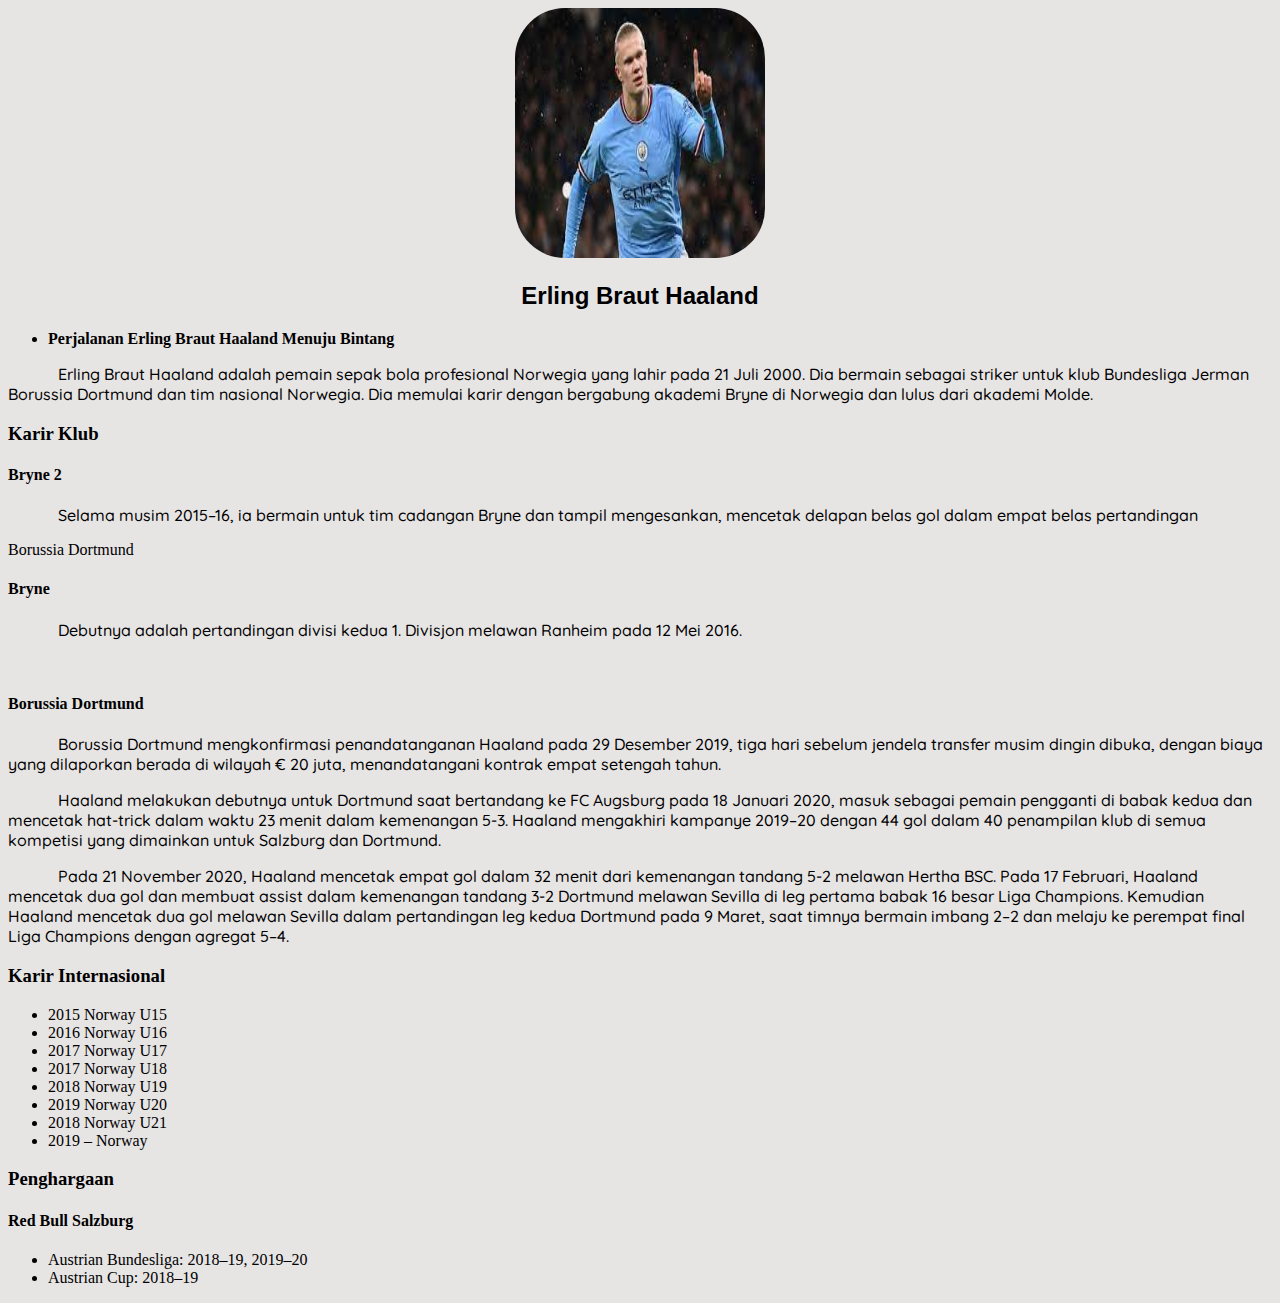
<file: G7.html>
<!DOCTYPE html>
<html lang="en">
<head>
    <meta charset="UTF-8">
    <meta name="viewport" content="width=device-width, initial-scale=1.0">
    <title>Erling Braut Haaland</title>
    <link rel="stylesheet" href="G7.css">
</head>
<body>
    <center>
        <a href="index.html"><img src="G7.jpg" height="250px" width="250"></a>
        <h2>Erling Braut Haaland</h2>
    </center> 

    <ul>
        <li>
           <b>Perjalanan Erling Braut Haaland Menuju Bintang</b>
        </li>
    </ul>

        <p> Erling Braut Haaland adalah pemain sepak bola profesional Norwegia yang lahir pada 21 Juli 2000. Dia bermain sebagai striker untuk klub Bundesliga Jerman Borussia Dortmund dan tim nasional Norwegia. Dia memulai karir dengan bergabung akademi Bryne di Norwegia dan lulus dari akademi Molde.</p>
        <h3>Karir Klub</h3>
        <h4>Bryne 2</h4>
       
        <p>Selama musim 2015–16, ia bermain untuk tim cadangan Bryne dan tampil mengesankan, mencetak delapan belas gol dalam empat belas pertandingan</p>
        Borussia Dortmund
        <h4>Bryne</h4>

        <p>Debutnya adalah pertandingan divisi kedua 1. Divisjon melawan Ranheim pada 12 Mei 2016.</p><br>

        <h4>Borussia Dortmund</h4>
        <p>Borussia Dortmund mengkonfirmasi penandatanganan Haaland pada 29 Desember 2019, tiga hari sebelum jendela transfer musim dingin dibuka, dengan biaya yang dilaporkan berada di wilayah € 20 juta, menandatangani kontrak empat setengah tahun.</p>
        <p>Haaland melakukan debutnya untuk Dortmund saat bertandang ke FC Augsburg pada 18 Januari 2020, masuk sebagai pemain pengganti di babak kedua dan mencetak hat-trick dalam waktu 23 menit dalam kemenangan 5-3. Haaland mengakhiri kampanye 2019–20 dengan 44 gol dalam 40 penampilan klub di semua kompetisi yang dimainkan untuk Salzburg dan Dortmund.</p>
        <p>Pada 21 November 2020, Haaland mencetak empat gol dalam 32 menit dari kemenangan tandang 5-2 melawan Hertha BSC. Pada 17 Februari, Haaland mencetak dua gol dan membuat assist dalam kemenangan tandang 3-2 Dortmund melawan Sevilla di leg pertama babak 16 besar Liga Champions. Kemudian Haaland mencetak dua gol melawan Sevilla dalam pertandingan leg kedua Dortmund pada 9 Maret, saat timnya bermain imbang 2–2 dan melaju ke perempat final Liga Champions dengan agregat 5–4.</p>

        <h3>Karir Internasional</h3>
        <ul>
            <li>2015 Norway U15</li>
            <li>2016                                        Norway U16</li>
            <li>2017                                        Norway U17</li>
            <li>2017                                        Norway U18</li>
            <li>2018                                        Norway U19</li>
            <li>2019                                        Norway U20</li>
            <li>2018                                        Norway U21</li>
            <li>2019 –                                      Norway</li>
        </ul>

        <h3>Penghargaan</h3>
        <h4>Red Bull Salzburg</h4>
            <ul>
                <li>Austrian Bundesliga: 2018–19, 2019–20</li>
                <li>Austrian Cup: 2018–19</li>
            </ul>
    
</body>
</html>
</file>
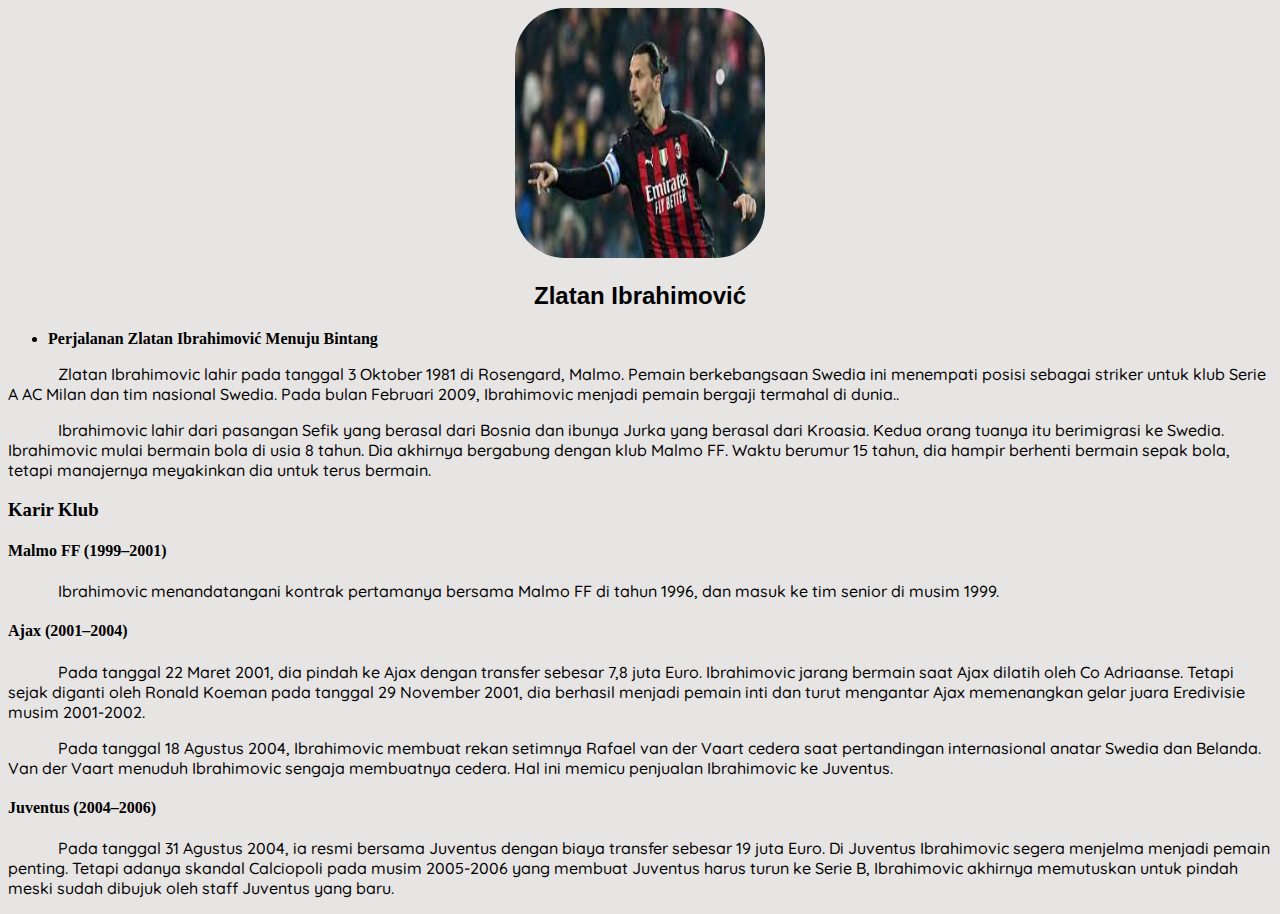
<file: G8.html>
<!DOCTYPE html>
<html lang="en">
<head>
    <meta charset="UTF-8">
    <meta name="viewport" content="width=device-width, initial-scale=1.0">
    <title>Zlatan Ibrahimović</title>
    <link rel="stylesheet" href="G8.css">
</head>
<body>
    <center>
        <a href="index.html"><img src="G8.jpg" height="250px" width="250"></a>
        <h2>Zlatan Ibrahimović</h2>
    </center> 

    <ul>
        <li>
           <b>Perjalanan Zlatan Ibrahimović Menuju Bintang</b>
        </li>
    </ul>
    
        <p> Zlatan Ibrahimovic lahir pada tanggal 3 Oktober 1981 di Rosengard, Malmo. Pemain berkebangsaan Swedia ini menempati posisi sebagai striker untuk klub Serie A AC Milan dan tim nasional Swedia. Pada bulan Februari 2009, Ibrahimovic menjadi pemain bergaji termahal di dunia..</p>
        <p>Ibrahimovic lahir dari pasangan Sefik yang berasal dari Bosnia dan ibunya Jurka yang berasal dari Kroasia. Kedua orang tuanya itu berimigrasi ke Swedia. Ibrahimovic mulai bermain bola di usia 8 tahun. Dia akhirnya bergabung dengan klub Malmo FF. Waktu berumur 15 tahun, dia hampir berhenti bermain sepak bola, tetapi manajernya meyakinkan dia untuk terus bermain.</p>
    
        <h3>Karir Klub</h3>
        <h4>Malmo FF (1999–2001)</h4>
       
        <p>Ibrahimovic menandatangani kontrak pertamanya bersama Malmo FF di tahun 1996, dan masuk ke tim senior di musim 1999.</p>

        <h4>Ajax (2001–2004)</h4>
        <p>Pada tanggal 22 Maret 2001, dia pindah ke Ajax dengan transfer sebesar 7,8 juta Euro. Ibrahimovic jarang bermain saat Ajax dilatih oleh Co Adriaanse. Tetapi sejak diganti oleh Ronald Koeman pada tanggal 29 November 2001, dia berhasil menjadi pemain inti dan turut mengantar Ajax memenangkan gelar juara Eredivisie musim 2001-2002.</p>
        <p>Pada tanggal 18 Agustus 2004, Ibrahimovic membuat rekan setimnya Rafael van der Vaart cedera saat pertandingan internasional anatar Swedia dan Belanda. Van der Vaart menuduh Ibrahimovic sengaja membuatnya cedera. Hal ini memicu penjualan Ibrahimovic ke Juventus.</p>

        <h4>Juventus (2004–2006)</h4>
        <p>Pada tanggal 31 Agustus 2004, ia resmi bersama Juventus dengan biaya transfer sebesar 19 juta Euro. Di Juventus Ibrahimovic segera menjelma menjadi pemain penting. Tetapi adanya skandal Calciopoli pada musim 2005-2006 yang membuat Juventus harus turun ke Serie B, Ibrahimovic akhirnya memutuskan untuk pindah meski sudah dibujuk oleh staff Juventus yang baru.</p>

</body>
</html>
</file>
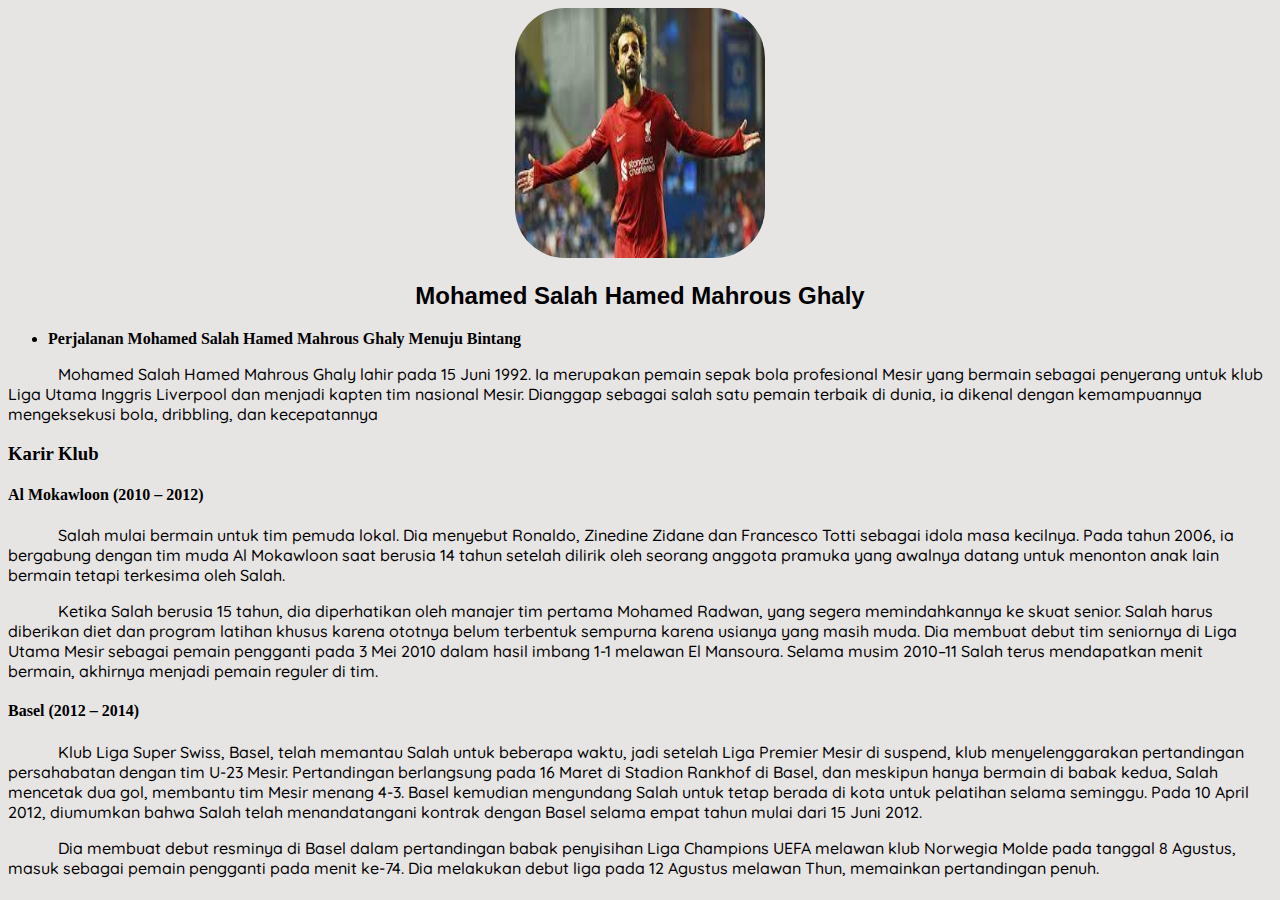
<file: G9.html>
<!DOCTYPE html>
<html lang="en">
<head>
    <meta charset="UTF-8">
    <meta name="viewport" content="width=device-width, initial-scale=1.0">
    <title>Mohamed Salah Hamed Mahrous Ghaly</title>
    <link rel="stylesheet" href="G9.css">
</head>
<body>
    <center>
        <a href="index.html"><img src="G9.jpg" height="250px" width="250"></a>
        <h2>Mohamed Salah Hamed Mahrous Ghaly</h2>
    </center> 

    <ul>
        <li>
           <b>Perjalanan Mohamed Salah Hamed Mahrous Ghaly Menuju Bintang</b>
        </li>
    </ul>
    <p>Mohamed Salah Hamed Mahrous Ghaly lahir pada 15 Juni 1992. Ia merupakan pemain sepak bola profesional Mesir yang bermain sebagai penyerang untuk klub Liga Utama Inggris Liverpool dan menjadi kapten tim nasional Mesir. Dianggap sebagai salah satu pemain terbaik di dunia, ia dikenal dengan kemampuannya mengeksekusi bola, dribbling, dan kecepatannya</p>
       
    <h3>Karir Klub</h3>
        <h4>Al Mokawloon (2010 – 2012)</h4>
        <p>Salah mulai bermain untuk tim pemuda lokal. Dia menyebut Ronaldo, Zinedine Zidane dan Francesco Totti sebagai idola masa kecilnya. Pada tahun 2006, ia bergabung dengan tim muda Al Mokawloon saat berusia 14 tahun setelah dilirik oleh seorang anggota pramuka yang awalnya datang untuk menonton anak lain bermain tetapi terkesima oleh Salah.</p>
        <p>Ketika Salah berusia 15 tahun, dia diperhatikan oleh manajer tim pertama Mohamed Radwan, yang segera memindahkannya ke skuat senior. Salah harus diberikan diet dan program latihan khusus karena ototnya belum terbentuk sempurna karena usianya yang masih muda. Dia membuat debut tim seniornya di Liga Utama Mesir sebagai pemain pengganti pada 3 Mei 2010 dalam hasil imbang 1-1 melawan El Mansoura. Selama musim 2010–11 Salah terus mendapatkan menit bermain, akhirnya menjadi pemain reguler di tim.</p>

        <h4>Basel (2012 – 2014)</h4>
        <p>Klub Liga Super Swiss, Basel, telah memantau Salah untuk beberapa waktu, jadi setelah Liga Premier Mesir di suspend, klub menyelenggarakan pertandingan persahabatan dengan tim U-23 Mesir. Pertandingan berlangsung pada 16 Maret di Stadion Rankhof di Basel, dan meskipun hanya bermain di babak kedua, Salah mencetak dua gol, membantu tim Mesir menang 4-3. Basel kemudian mengundang Salah untuk tetap berada di kota untuk pelatihan selama seminggu. Pada 10 April 2012, diumumkan bahwa Salah telah menandatangani kontrak dengan Basel selama empat tahun mulai dari 15 Juni 2012.</p>
        <p>Dia membuat debut resminya di Basel dalam pertandingan babak penyisihan Liga Champions UEFA melawan klub Norwegia Molde pada tanggal 8 Agustus, masuk sebagai pemain pengganti pada menit ke-74. Dia melakukan debut liga pada 12 Agustus melawan Thun, memainkan pertandingan penuh.</p>

</body>
</html>
</file>
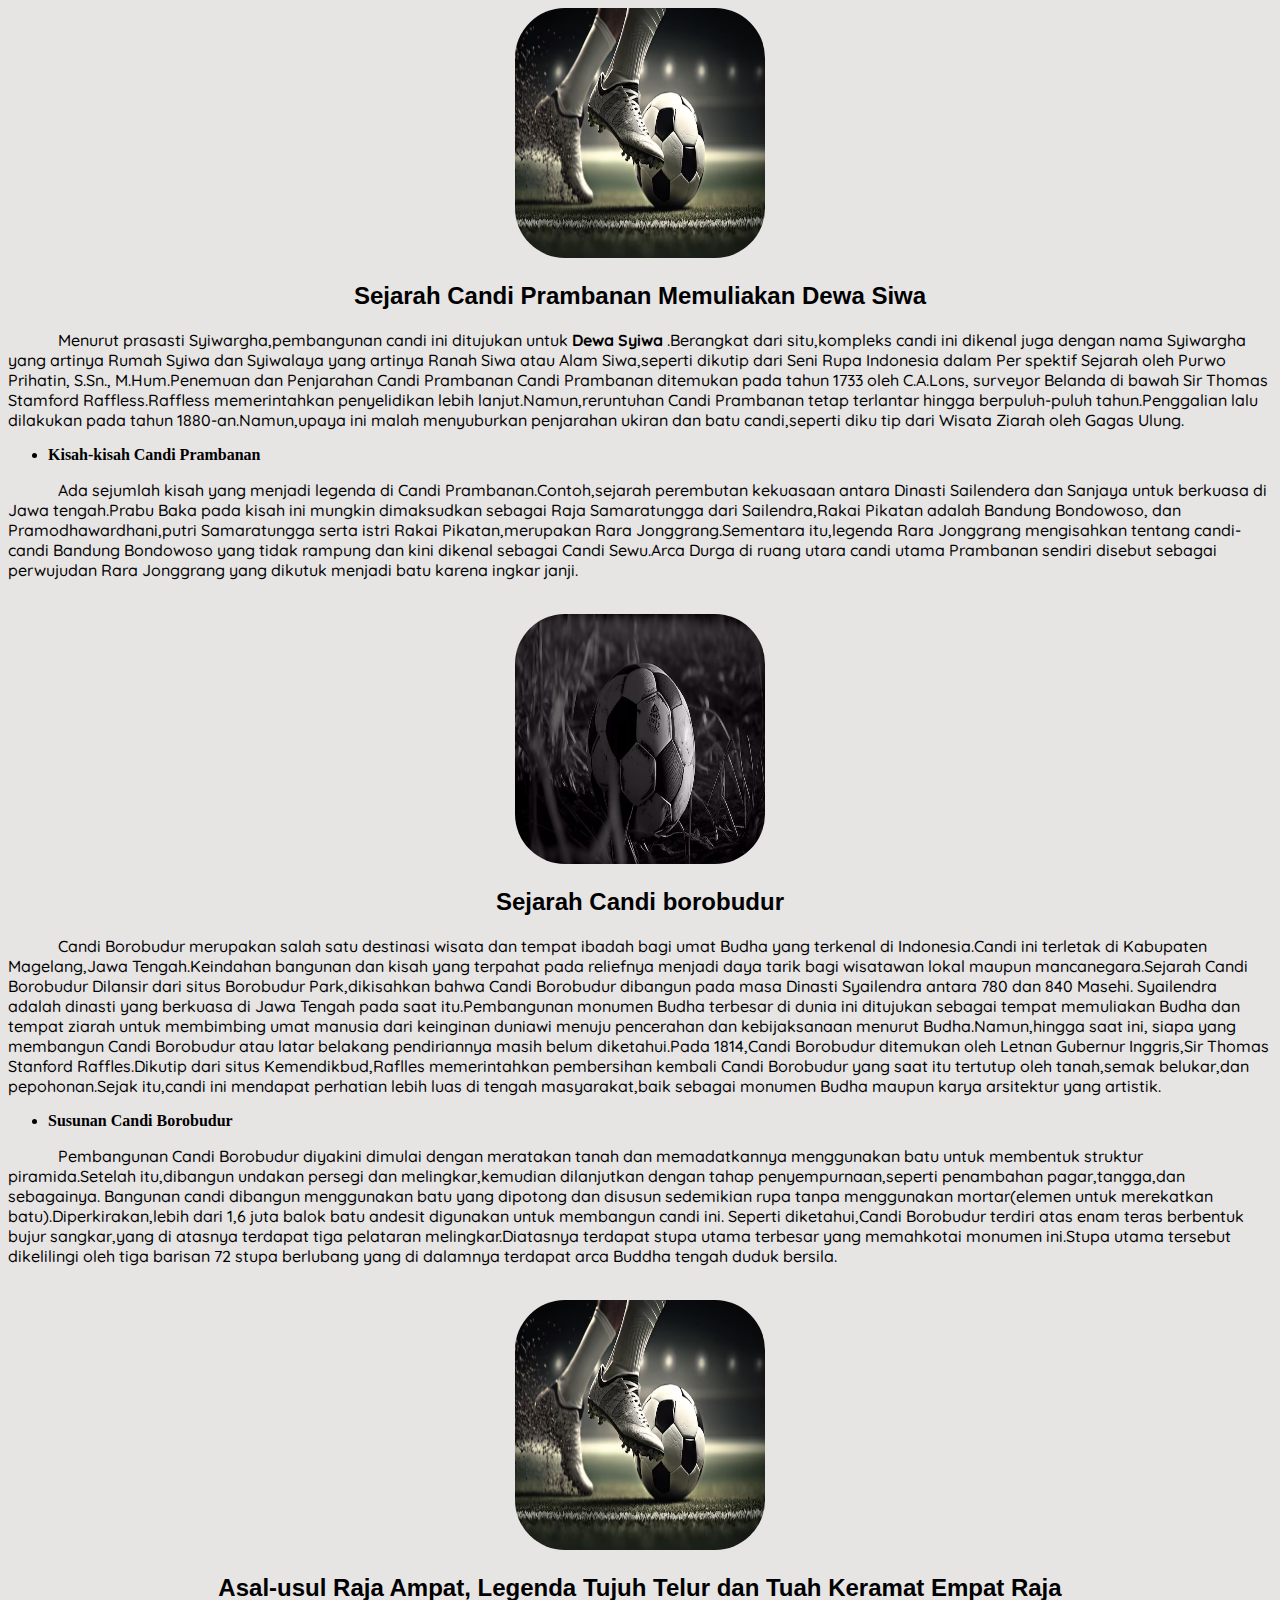
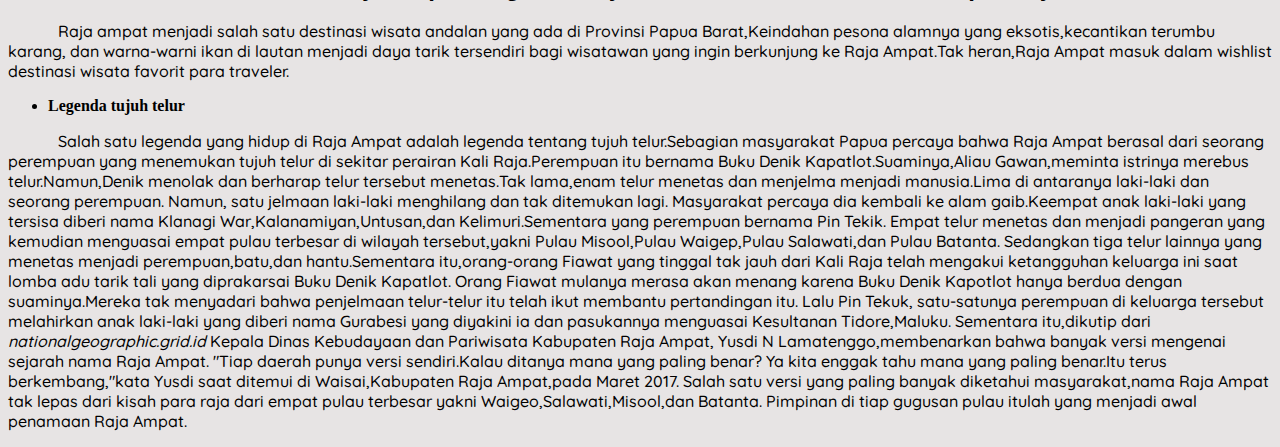
<file: tentang.html>
<!DOCTYPE html>
<html lang="en">
<head>
    <meta charset="UTF-8">
    <meta http-equiv="X-UA-Compatible" content="IE=edge">
    <meta name="viewport" content="width=device-width, initial-scale=1.0">
    <link rel="stylesheet" href="tentang.css">
    <title>Tentang</title>
</head>
<body>
    
<center>
    <img src="Walpaper1.avif" height="250px" width="250">
    <h2>Sejarah Candi Prambanan Memuliakan Dewa Siwa</h2>
</center> 
    <p> Menurut prasasti Syiwargha,pembangunan candi ini ditujukan untuk<b> Dewa Syiwa </b>.Berangkat dari situ,kompleks candi ini dikenal juga dengan
        nama Syiwargha yang artinya Rumah Syiwa dan Syiwalaya yang artinya Ranah Siwa atau Alam Siwa,seperti dikutip dari Seni Rupa Indonesia dalam Per
        spektif Sejarah oleh Purwo Prihatin, S.Sn., M.Hum.Penemuan dan Penjarahan Candi Prambanan Candi Prambanan ditemukan pada tahun 1733 oleh C.A.Lons,        surveyor Belanda di bawah Sir Thomas Stamford Raffless.Raffless memerintahkan penyelidikan lebih lanjut.Namun,reruntuhan Candi Prambanan tetap terlantar
        hingga berpuluh-puluh tahun.Penggalian lalu dilakukan pada tahun 1880-an.Namun,upaya ini malah menyuburkan penjarahan ukiran dan batu candi,seperti diku
        tip dari Wisata Ziarah oleh Gagas Ulung.</p>
    
    <ul>
        <li>
           <b>Kisah-kisah Candi Prambanan</b>
        </li>
    </ul>

    <p>Ada sejumlah kisah yang menjadi legenda di Candi Prambanan.Contoh,sejarah perembutan kekuasaan antara Dinasti Sailendera dan Sanjaya untuk berkuasa
        di Jawa tengah.Prabu Baka pada kisah ini mungkin dimaksudkan sebagai Raja Samaratungga dari Sailendra,Rakai Pikatan adalah Bandung Bondowoso,
        dan Pramodhawardhani,putri Samaratungga serta istri Rakai Pikatan,merupakan Rara Jonggrang.Sementara itu,legenda Rara Jonggrang mengisahkan 
        tentang candi-candi Bandung Bondowoso yang tidak rampung dan kini dikenal sebagai Candi Sewu.Arca Durga di ruang utara candi utama Prambanan
        sendiri disebut sebagai perwujudan Rara Jonggrang yang dikutuk menjadi batu karena ingkar janji.
    </p><br>

<center>
    <img src="Walpaper2.avif" height="250px" width="250">
    <h2>Sejarah Candi borobudur</h2>
</center>
    <p>Candi Borobudur merupakan salah satu destinasi wisata dan tempat ibadah bagi umat Budha yang terkenal di Indonesia.Candi ini terletak di Kabupaten
        Magelang,Jawa Tengah.Keindahan bangunan dan kisah yang terpahat pada reliefnya menjadi daya tarik bagi wisatawan lokal maupun mancanegara.Sejarah
        Candi Borobudur Dilansir dari situs Borobudur Park,dikisahkan bahwa Candi Borobudur dibangun pada masa Dinasti Syailendra antara 780 dan 840 Masehi.
        Syailendra adalah dinasti yang berkuasa di Jawa Tengah pada saat itu.Pembangunan monumen Budha terbesar di dunia ini ditujukan sebagai tempat memuliakan
        Budha dan tempat ziarah untuk membimbing umat manusia dari keinginan duniawi menuju pencerahan dan kebijaksanaan menurut Budha.Namun,hingga saat ini,
        siapa yang membangun Candi Borobudur atau latar belakang pendiriannya masih belum diketahui.Pada 1814,Candi Borobudur ditemukan oleh Letnan Gubernur 
        Inggris,Sir Thomas Stanford Raffles.Dikutip dari situs Kemendikbud,Raflles memerintahkan pembersihan kembali Candi Borobudur yang saat itu tertutup 
        oleh tanah,semak belukar,dan pepohonan.Sejak itu,candi ini mendapat perhatian lebih luas di tengah masyarakat,baik sebagai monumen Budha maupun
        karya arsitektur yang artistik.

    <ul>
        <li>
            <b>Susunan Candi Borobudur</b>
        </li>
    </ul>

    <p>Pembangunan Candi Borobudur diyakini dimulai dengan meratakan tanah dan memadatkannya menggunakan batu untuk membentuk struktur piramida.Setelah itu,dibangun undakan persegi dan melingkar,kemudian dilanjutkan dengan tahap penyempurnaan,seperti penambahan pagar,tangga,dan sebagainya.
       Bangunan candi dibangun menggunakan batu yang dipotong dan disusun sedemikian rupa tanpa menggunakan mortar(elemen untuk merekatkan batu).Diperkirakan,lebih dari 1,6 juta balok batu andesit digunakan untuk membangun candi ini. Seperti diketahui,Candi Borobudur terdiri atas enam teras berbentuk 
       bujur sangkar,yang di atasnya terdapat tiga pelataran melingkar.Diatasnya terdapat stupa utama terbesar yang memahkotai monumen ini.Stupa utama 
       tersebut dikelilingi oleh tiga barisan 72 stupa berlubang yang di dalamnya terdapat arca Buddha tengah duduk bersila.
    </p><br>

<center>
    <img src="Walpaper1.avif" height="250px" width="250">
    <h2>Asal-usul Raja Ampat, Legenda Tujuh Telur dan Tuah Keramat Empat Raja</h2>
</center>
    <p>Raja ampat menjadi salah satu destinasi wisata andalan yang ada di Provinsi Papua Barat,Keindahan pesona alamnya yang eksotis,kecantikan terumbu karang, dan warna-warni ikan
       di lautan menjadi daya tarik tersendiri bagi wisatawan yang ingin berkunjung ke Raja Ampat.Tak heran,Raja Ampat masuk dalam wishlist destinasi wisata favorit para traveler.</p>

    <ul>
       <li>
            <b>Legenda tujuh telur</b>
       </li> 
    </ul>
    
    <p>Salah satu legenda yang hidup di Raja Ampat adalah legenda tentang tujuh telur.Sebagian masyarakat Papua percaya bahwa Raja Ampat berasal dari seorang perempuan yang menemukan 
       tujuh telur di sekitar perairan Kali Raja.Perempuan itu bernama Buku Denik Kapatlot.Suaminya,Aliau Gawan,meminta istrinya merebus telur.Namun,Denik menolak dan berharap telur 
       tersebut menetas.Tak lama,enam telur menetas dan menjelma menjadi manusia.Lima di antaranya laki-laki dan seorang perempuan. Namun, satu jelmaan laki-laki menghilang dan tak ditemukan lagi.
       Masyarakat percaya dia kembali ke alam gaib.Keempat anak laki-laki yang tersisa diberi nama Klanagi War,Kalanamiyan,Untusan,dan Kelimuri.Sementara yang perempuan bernama Pin Tekik.
       Empat telur menetas dan menjadi pangeran yang kemudian menguasai empat pulau terbesar di wilayah tersebut,yakni Pulau Misool,Pulau Waigep,Pulau Salawati,dan Pulau Batanta.
       Sedangkan tiga telur lainnya yang menetas menjadi perempuan,batu,dan hantu.Sementara itu,orang-orang Fiawat yang tinggal tak jauh dari Kali Raja telah mengakui ketangguhan keluarga ini saat lomba adu tarik tali yang diprakarsai Buku Denik Kapatlot.
       Orang Fiawat mulanya merasa akan menang karena Buku Denik Kapotlot hanya berdua dengan suaminya.Mereka tak menyadari bahwa penjelmaan telur-telur itu telah ikut membantu pertandingan itu.
       Lalu Pin Tekuk, satu-satunya perempuan di keluarga tersebut melahirkan anak laki-laki yang diberi nama Gurabesi yang diyakini ia dan pasukannya menguasai Kesultanan Tidore,Maluku.
       Sementara itu,dikutip dari <em>nationalgeographic.grid.id</em> Kepala Dinas Kebudayaan dan Pariwisata Kabupaten Raja Ampat, Yusdi N Lamatenggo,membenarkan bahwa banyak versi mengenai sejarah nama Raja Ampat.
       "Tiap daerah punya versi sendiri.Kalau ditanya mana yang paling benar? Ya kita enggak tahu mana yang paling benar.Itu terus berkembang,"kata Yusdi saat ditemui di Waisai,Kabupaten Raja Ampat,pada Maret 2017.
       Salah satu versi yang paling banyak diketahui masyarakat,nama Raja Ampat tak lepas dari kisah para raja dari empat pulau terbesar yakni Waigeo,Salawati,Misool,dan Batanta.
       Pimpinan di tiap gugusan pulau itulah yang menjadi awal penamaan Raja Ampat.
    </p>
</body>
</html>
</file>
<file: style.css>
@import url('https://fonts.googleapis.com/css2?family=Quicksand:wght@300;400;500;600;700&display=swap');

:root {
    --Playfair: 'Playfair Display', serif;
    --Quicksand: 'Quicksand', sans-serif;
    --Roboto: 'Roboto', sans-serif;
    --dark: #3c393d;
    --exDark: #2b2b2b;
}
* {
    padding: 0;
    margin: 0;
    font-family: var(--Quicksand);
}
body {
    line-height: 1.4;
    background-color: rgb(rgb(255, 0, 0),);
}
img {
    width: 100%;
    display: block;
}
.container {
    max-width: 1320px;
    margin: 0 auto;
    padding: 0 1.2rem;
}

/* Header */
header {
    min-height: 100vh;
    background: linear-gradient(rgb(0, 0, 0, 0.4), rgb(0, 0, 0, 0.4)), url(Walpaper2.avif) center/cover no-repeat fixed;
    display: flex;
    flex-direction: column;
    justify-content: stretch;
}
.navbar {
    background: rgb(0, 0, 0, 0.6);
    padding: 1.2rem;
}
.navbar-brand {
    color: #fff;
    font-size: 2rem;
    display: block;
    text-align: center;
    text-decoration: none;
    font-family: var(--Playfair);
    letter-spacing: 1px;
}
.navbar-nav {
    padding: 0.8rem 0 0.2rem 0;
    text-align: center;
}
.navbar-nav a {
    text-transform: uppercase;
    font-family: var(--Roboto);
    letter-spacing: 1px;
    font-weight: 500;
    color: #fff;
    text-decoration: none;
    display: inline-block;
    padding: 0.4rem 0.1rem;
    letter-spacing: 3px;
    transition: opacity 0.5s ease;
}
.navbar-nav a:hover {
    opacity: 0.7;
    color: #ff0000;
}
.banner {
    flex: 1;
    display: flex;
    align-items: center;
    justify-content: center;
    text-align: center;
    color: #fff;
}
.banner-tittle {
    font-size: 3rem;
    font-family: var(--Playfair);
    line-height: 1.2;
}
.banner-title span {
    font-family: var(--Playfair);
    color: #ff0000;
}
.banner form {
    background: #fff;
    border-radius: 2rem;
    padding: 0.6rem 1rem;
    display: flex;
    justify-content: space-between;
}
.search-input {
    font-family: var(--Roboto);
    font-size: 1.1rem;
    width: 100%;
    outline: 0;
    padding: 0.6rem 0;
    border: none;
}
.search-input ::placeholder {
    text-transform: capitalize;
}
.search-btn {
    width: 40px;
    font-size: 1.1rem;
    color: var(--dark);
    border: none;
    background: transparent;
    outline: 0;
    cursor: pointer;
}
.design {
    padding: 4.5rem 0;
}
.title {
    text-align: center;
    padding: 1rem 0;
}
.title h2 {
    font-family: var(--Playfair);
    font-size: 2.4rem;
    text-transform: uppercase;
}
.title p {
    text-transform: uppercase;
    padding: 0.6rem 0;
}
.design-content {
    margin: 2rem 0;
}
.design-item {
    cursor: pointer;
    margin: 1.5rem 0;
}
.design-img {
    position: relative;
    overflow: hidden;
}
.design-img::after {
    position: absolute;
    content: "";
    top: 0;
    left: 0;
    width: 100%;
    height: 100%;
    background: rgb(0, 0, 0, 0.3);
}
.design-img img {
    transition:  all 0.5s ease;
}
.design-item:hover img {
    transform: scale(1.2);
}
.design-img span:first-of-type {
    position: absolute;
    z-index: 1;
    top: 10px;
    left: 10px;
    background: var(--exDark);
    color: #fff;
    padding: 0.25rem 1rem;
}
.design-img span:last-of-type {
    position: absolute;
    z-index: 1;
    bottom: 10px;
    right: 10px;
    color: #fff;
    font-weight: 700;
    font-size: 1.1rem; 
}
.design-title{
    padding: 1rem;
    font-size: 1.2rem;
    text-align: center;
    width: 70%;
    margin: 0 auto;
}
.design-title a{
    color: var(--dark);
    text-decoration: none;
    text-transform: capitalize;
    font-family: var(--Playfair);
}
.about{
    padding: 4,5rem 0;
    background: #e7e4e4;
}
.about-text{
    margin: 2rem 0;
}
.about-text > p{
    font-size: 1.1rem;
    padding: 0.6rem 0;
    opacity: 0.8;
}
footer{
    background: var(--exDark);
    color: #fff;
    text-align: center;
    padding: 2rem 0;
}
.social-links{
    display: flex;
    justify-content: center;
    margin-bottom: 1.4rem;
}
.social-links a{
    border: 2px solid #fff;
    color: #fff;
    display: block;
    width: 40px;
    height: 40px;
    display: flex;
    justify-content: center;
    align-items: center;
    border-radius: 50%;
    text-decoration: none;
    margin: 0 0.3rem;
    transition: all 0.5s ease;
}
.social-links a:hover{
    background: #fff;
    color: var(--exDark);
}
.footer span{
    margin-top: 1rem;
    display: block;
    font-family: var(--Playfair);
    letter-spacing: 2px;
}

/* media queries */
@media screen and  (min-width: 540px){
    .navbar-nav a{
        padding-right: 100%;
        padding-left: 1.2rem;
    }
    .banner-title{
        font-size: 5rem;
    }
    .banner form{
        margin-top: 1.4rem;
        width: 80%;
        margin-left: auto;
        margin-right: auto;
    }
}

@media screen and (min-width: 768px){
    .navbar .container{
        display: flex;
        align-items: center;
        justify-content: space-between;
    }
    .search-input{
        padding: 0.8rem 0;
    }
    .design-content{
        display: grid;
        grid-template-columns: repeat(2,1fr);
        gap: 2rem;
    }
    .design-item{
        margin: 0;
    }
    .blog-content{
        display: grid;
        grid-template-columns: repeat(2,1fr);
    }
}

@media screen and (min-width: 992px) {
    .blog-content{
        grid-template-columns: repeat(3,1fr);
    }
    .about-content{
        display: grid;
        grid-template-columns: repeat(2,1fr);
        column-gap: 3rem;
        align-items: center;
    }
}

@media screen and (min-width: 1200px){
    .design-content{
        grid-template-columns: repeat(3,1fr);
    }
}
</file>
<file: G1.css>
@import url('https://fonts.googleapis.com/css2?family=Quicksand:wght@300;400;500;600;700&display=swap');

:root {
    --Playfair: 'Playfair Display', serif;
    --Quicksand: 'Quicksand', sans-serif;
    --Roboto: 'Roboto', sans-serif;
    --dark: #3c393d;
    --exDark: #2b2b2b;
}
p{
    text-indent: 50px;
    font-size: medium;
    font-style: normal;
    font-family: var(--Quicksand);
    font-weight: 500;
    line-height: normal;
}
body {
    background: #e7e4e4;
}
h2 {
    font-style: normal;
    font-family: 'Franklin Gothic Medium', 'Arial Narrow', Arial, sans-serif;
}
img {
    border-radius: 20%;
    opacity: 1;
}
</file>
<file: G2.css>
@import url('https://fonts.googleapis.com/css2?family=Quicksand:wght@300;400;500;600;700&display=swap');

:root {
    --Playfair: 'Playfair Display', serif;
    --Quicksand: 'Quicksand', sans-serif;
    --Roboto: 'Roboto', sans-serif;
    --dark: #3c393d;
    --exDark: #2b2b2b;
}
p{
    text-indent: 50px;
    font-size: medium;
    font-style: normal;
    font-family: var(--Quicksand);
    font-weight: 500;
    line-height: normal;
}
body {
    background: #e7e4e4;
}
h2 {
    font-style: normal;
    font-family: 'Franklin Gothic Medium', 'Arial Narrow', Arial, sans-serif;
}
img {
    border-radius: 20%;
    opacity: 1;
}
</file>
<file: G3.css>
@import url('https://fonts.googleapis.com/css2?family=Quicksand:wght@300;400;500;600;700&display=swap');

:root {
    --Playfair: 'Playfair Display', serif;
    --Quicksand: 'Quicksand', sans-serif;
    --Roboto: 'Roboto', sans-serif;
    --dark: #3c393d;
    --exDark: #2b2b2b;
}
p{
    text-indent: 50px;
    font-size: medium;
    font-style: normal;
    font-family: var(--Quicksand);
    font-weight: 500;
    line-height: normal;
}
body {
    background: #e7e4e4;
}
h2 {
    font-style: normal;
    font-family: 'Franklin Gothic Medium', 'Arial Narrow', Arial, sans-serif;
}
img {
    border-radius: 20%;
    opacity: 1;
}
</file>
<file: G4.css>
@import url('https://fonts.googleapis.com/css2?family=Quicksand:wght@300;400;500;600;700&display=swap');

:root {
    --Playfair: 'Playfair Display', serif;
    --Quicksand: 'Quicksand', sans-serif;
    --Roboto: 'Roboto', sans-serif;
    --dark: #3c393d;
    --exDark: #2b2b2b;
}
p{
    text-indent: 50px;
    font-size: medium;
    font-style: normal;
    font-family: var(--Quicksand);
    font-weight: 500;
    line-height: normal;
}
body {
    background: #e7e4e4;
}
h2 {
    font-style: normal;
    font-family: 'Franklin Gothic Medium', 'Arial Narrow', Arial, sans-serif;
}
img {
    border-radius: 20%;
    opacity: 1;
}
</file>
<file: G5.css>
@import url('https://fonts.googleapis.com/css2?family=Quicksand:wght@300;400;500;600;700&display=swap');

:root {
    --Playfair: 'Playfair Display', serif;
    --Quicksand: 'Quicksand', sans-serif;
    --Roboto: 'Roboto', sans-serif;
    --dark: #3c393d;
    --exDark: #2b2b2b;
}
p{
    text-indent: 50px;
    font-size: medium;
    font-style: normal;
    font-family: var(--Quicksand);
    font-weight: 500;
    line-height: normal;
}
body {
    background: #e7e4e4;
}
h2 {
    font-style: normal;
    font-family: 'Franklin Gothic Medium', 'Arial Narrow', Arial, sans-serif;
}
img {
    border-radius: 20%;
    opacity: 1;
}
</file>
<file: G6.css>
@import url('https://fonts.googleapis.com/css2?family=Quicksand:wght@300;400;500;600;700&display=swap');

:root {
    --Playfair: 'Playfair Display', serif;
    --Quicksand: 'Quicksand', sans-serif;
    --Roboto: 'Roboto', sans-serif;
    --dark: #3c393d;
    --exDark: #2b2b2b;
}
p{
    text-indent: 50px;
    font-size: medium;
    font-style: normal;
    font-family: var(--Quicksand);
    font-weight: 500;
    line-height: normal;
}
body {
    background: #e7e4e4;
}
h2 {
    font-style: normal;
    font-family: 'Franklin Gothic Medium', 'Arial Narrow', Arial, sans-serif;
}
img {
    border-radius: 20%;
    opacity: 1;
}
</file>
<file: G7.css>
@import url('https://fonts.googleapis.com/css2?family=Quicksand:wght@300;400;500;600;700&display=swap');

:root {
    --Playfair: 'Playfair Display', serif;
    --Quicksand: 'Quicksand', sans-serif;
    --Roboto: 'Roboto', sans-serif;
    --dark: #3c393d;
    --exDark: #2b2b2b;
}
p{
    text-indent: 50px;
    font-size: medium;
    font-style: normal;
    font-family: var(--Quicksand);
    font-weight: 500;
    line-height: normal;
}
body {
    background: #e7e4e4;
}
h2 {
    font-style: normal;
    font-family: 'Franklin Gothic Medium', 'Arial Narrow', Arial, sans-serif;
}
img {
    border-radius: 20%;
    opacity: 1;
}
</file>
<file: G8.css>
@import url('https://fonts.googleapis.com/css2?family=Quicksand:wght@300;400;500;600;700&display=swap');

:root {
    --Playfair: 'Playfair Display', serif;
    --Quicksand: 'Quicksand', sans-serif;
    --Roboto: 'Roboto', sans-serif;
    --dark: #3c393d;
    --exDark: #2b2b2b;
}
p{
    text-indent: 50px;
    font-size: medium;
    font-style: normal;
    font-family: var(--Quicksand);
    font-weight: 500;
    line-height: normal;
}
body {
    background: #e7e4e4;
}
h2 {
    font-style: normal;
    font-family: 'Franklin Gothic Medium', 'Arial Narrow', Arial, sans-serif;
}
img {
    border-radius: 20%;
    opacity: 1;
}
</file>
<file: G9.css>
@import url('https://fonts.googleapis.com/css2?family=Quicksand:wght@300;400;500;600;700&display=swap');

:root {
    --Playfair: 'Playfair Display', serif;
    --Quicksand: 'Quicksand', sans-serif;
    --Roboto: 'Roboto', sans-serif;
    --dark: #3c393d;
    --exDark: #2b2b2b;
}
p{
    text-indent: 50px;
    font-size: medium;
    font-style: normal;
    font-family: var(--Quicksand);
    font-weight: 500;
    line-height: normal;
}
body {
    background: #e7e4e4;
}
h2 {
    font-style: normal;
    font-family: 'Franklin Gothic Medium', 'Arial Narrow', Arial, sans-serif;
}
img {
    border-radius: 20%;
    opacity: 1;
}
</file>
<file: tentang.css>
@import url('https://fonts.googleapis.com/css2?family=Quicksand:wght@300;400;500;600;700&display=swap');

:root {
    --Playfair: 'Playfair Display', serif;
    --Quicksand: 'Quicksand', sans-serif;
    --Roboto: 'Roboto', sans-serif;
    --dark: #3c393d;
    --exDark: #2b2b2b;
}
p{
    text-indent: 50px;
    font-size: medium;
    font-style: normal;
    font-family: var(--Quicksand);
    font-weight: 500;
    line-height: normal;
}
body {
    background: #e7e4e4;
}
h2 {
    font-style: normal;
    font-family: 'Franklin Gothic Medium', 'Arial Narrow', Arial, sans-serif;
}
img {
    border-radius: 20%;
    opacity: 1;
}
</file>
